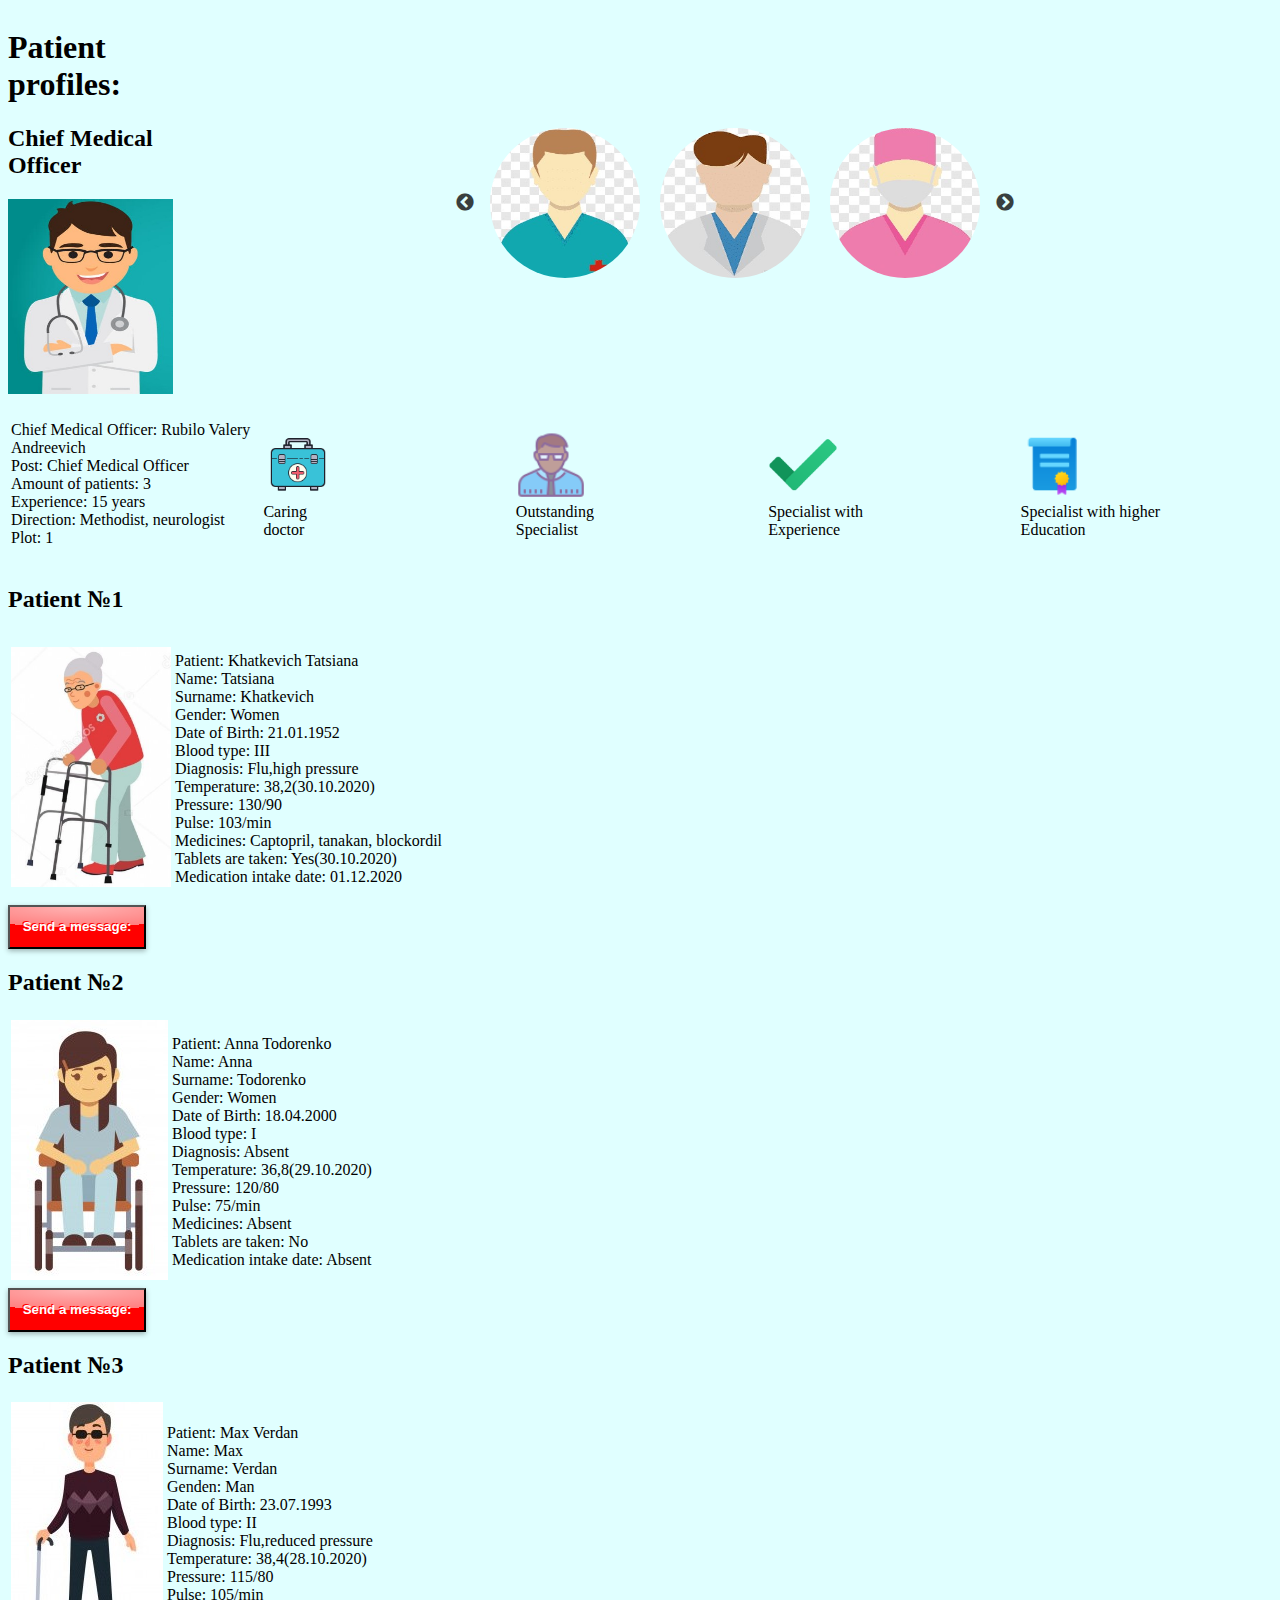
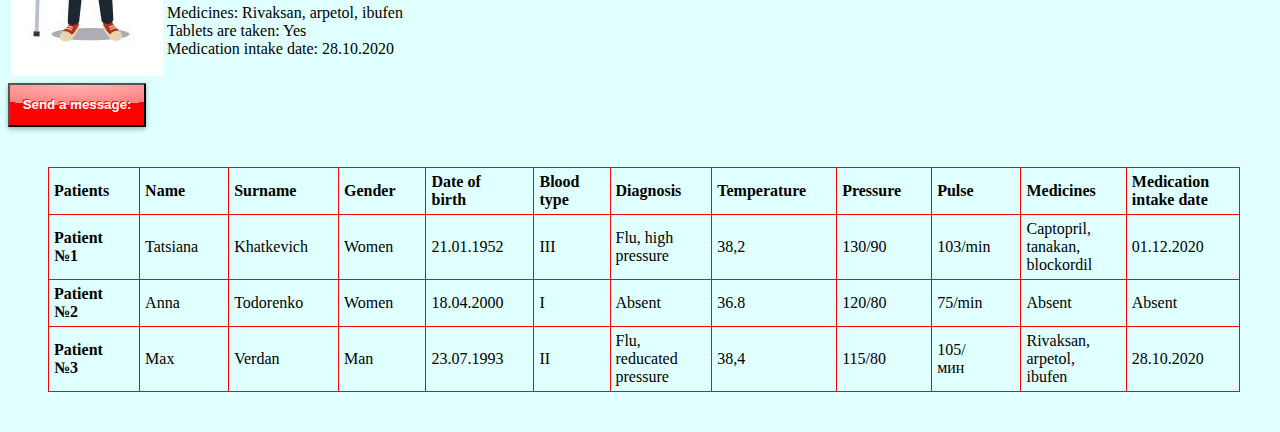
<file: cabinet.html>
<!DOCTYPE html>
<html>
<head>
<meta charset="UTF-8">
<!--<link rel="stylesheet" type="text/css" href="style-cabinet.css">-->
<link rel="shortcut icon" href="./images/LOGOTOIP.ico" type="image/x-icon">
<link rel="stylesheet" type="text/css" href="slick/slick.css">
<link rel="stylesheet" type="text/css" href="slick/slick-theme.css">
<link rel="stylesheet" type="text/css" href="style-cabinet.css">
</head>
<body>
  <style>
    .td{
  padding: 5px;
  padding-right: 30px;
  border: 1px solid red;
}
.tabl{
  border-collapse:collapse;
  margin: 40px;
}
  </style>
<div class="menu-vrachi">
  <div class="vrach-ava">
    <h1>Patient profiles:</h1>
    <h2>Chief Medical Officer</h2>
    <img src="./images/Врач.jpg" alt="Avatar" width="165px" height="195px">
  </div>
  <div class="list-vrachi">
    <div class="vrachi-slides">
      <div class="item"><a href="Doctor-1.html"><img src="images/Врачи грачи/Врач номер 1.jpg" style="border-radius: 50%" width="150" height="150"></a></div>
      <div class="item"><a href="Doctor-2.html"><img src="images/Врачи грачи/Врач номер 2.jpg" style="border-radius: 50%" width="150" height="150"></a></div>
      <div class="item"><a href="Doctor-3.html"><img src="images/Врачи грачи/Врач номер 3.jpg" style="border-radius: 50%" width="150" height="150"></a></div>
      <div class="item"><a href="Doctor-4.html"><img src="images/Врачи грачи/Врач номер 4.jpg" style="border-radius: 50%" width="150" height="150"></a></div>
      <div class="item"><a href="Doctor-5.html"><img src="images/Врачи грачи/Врач номер 5.jpg" style="border-radius: 50%" width="150" height="150"></a></div>
      <div class="item"><a href="Doctor-6.html"><img src="images/Врачи грачи/Врач номер 6.jpg" style="border-radius: 50%" width="150" height="150"></a></div>
    </div>
  </div>
</div>
<div class="container">
  <table>
    <td></td>
    <tr>
    <td colspan="1" align="left"><p>Chief Medical Officer: Rubilo Valery Andreevich</br>Post: Chief Medical Officer</br> Amount of patients: 3</br> Experience:  15 years</br> Direction:
    Methodist, neurologist</br> Plot: 1</p></td>
   <td width="20%"><img src="images/ikonki/Аптечка.png" alt="Avatar" width="70px" height="70px"></br>Caring</br>doctor</td>
   <td width="20%"><img src="images/ikonki/Директор.png" alt="Avatar" width="70px" height="70px"></br>Outstanding</br>Specialist</td>
   <td width="20%"><img src="images/ikonki/Галочка.png" alt="Avatar" width="70px" height="70px"></br>Specialist with</br>Experience</td>
   <td width="20%"><img src="images/ikonki/Диплом.png" alt="Avatar" width="70px" height="70px"></br>Specialist with higher</br>Education</td>
   </table>
  <h2>Patient №1</h2>
  <table>
    <td width="20%"><img src="./images/Больные человечки/Бабушка со стулом.jpg" height="240" width="160"></td>
    <td width="80%"><p>Patient: Khatkevich Tatsiana </br> Name: Tatsiana</br>Surname: Khatkevich</br>Gender: Women</br>Date of Birth: 21.01.1952</br>Blood type: III</br>Diagnosis: Flu,high pressure<br> Temperature: 38,2(30.10.2020)</br>Pressure: 130/90<br>Pulse: 103/min<br>Medicines: Captopril, tanakan, blockordil <br>Tablets are taken: Yes(30.10.2020)<br>Medication intake date: 01.12.2020</p></td>
  </table>
 
  <button class="button-call">Send a message:</button>


 <h2>Patient №2 </h2>
 <div class="container">
   <table>
     <td width="20%"><img src="./images/Больные человечки/Япон. деовчка в инвалидном кресле.jpg" alt="Avatar" style="width:100%"></td>
     <td width="80%"><p>Patient: Anna Todorenko </br>Name: Anna</br>Surname: Todorenko</br>Gender: Women</br>Date of Birth: 18.04.2000</br>Blood type: I</br>Diagnosis: Absent<br> Temperature: 36,8(29.10.2020)</br>Pressure: 120/80<br>Pulse: 75/min<br>Medicines: Absent<br>Tablets are taken: No<br>Medication intake date: Absent</p></td>
   </table>
   <button class="button-call">Send a message:</button>

   <h2>Patient №3</h2>
   <div class="container">
     <table>
      <td width="20%"><img src="./images/Больные человечки/Слепой мужчина в свитере.jpg" alt="Avatar" style="width:100%"></td>
      <td width="80%"><p>Patient: Max Verdan </br> Name: Max</br>Surname: Verdan</br>Genden: Man</br>Date of Birth: 23.07.1993</br>Blood type: II</br>Diagnosis: Flu,reduced pressure<br> Temperature: 38,4(28.10.2020)</br>Pressure: 115/80<br>Pulse: 105/min<br>Medicines: Rivaksan, arpetol, ibufen<br>Tablets are taken: Yes<br>Medication intake date: 28.10.2020</p></td>
   </table>
   <button class="button-call">Send a message:</button>
   <table class="tabl">
    <tr>
      <td class="td"><b>Patients</b></td>
      <td class="td"><b>Name</b></td>
      <td class="td"><b>Surname</b></td>
      <td class="td"><b>Gender</b></td>
      <td class="td"><b>Date of birth</b></td>
      <td class="td"><b>Blood type</b></td>
      <td class="td"><b>Diagnosis</b></td>
      <td class="td"><b>Temperature</b></td>
      <td class="td"><b>Pressure</b></td>
      <td class="td"><b>Pulse</b></td>
      <td class="td"><b>Medicines</b></td>
      <td class="td"><b>Medication intake date</b></td>
      </tr>
      <tr>
        <td class="td"><b>Patient №1</b></td>
        <td class="td">Tatsiana</td>
        <td class="td">Khatkevich </td>
        <td class="td">Women</td>
        <td class="td">21.01.1952</td>
        <td class="td">III</td>
        <td class="td">Flu, high pressure</td>
        <td class="td">38,2</td>
        <td class="td">130/90</td>
        <td class="td">103/min</td>
        <td class="td">Captopril, tanakan, blockordil</td>
        <td class="td">01.12.2020</td>
  </tr>
  <tr>
    <td class="td"><b>Patient №2</b></td>
    <td class="td">Anna</td>
    <td class="td">Todorenko</td>
    <td class="td">Women</td>
    <td class="td">18.04.2000</td>
    <td class="td">I</td>
    <td class="td">Absent</td>
    <td class="td">36.8</td>
    <td class="td">120/80</td>
    <td class="td">75/min</td>
    <td class="td">Absent</td>
    <td class="td">Absent</td>
  </tr>
  <tr>
    <td class="td"><b>Patient №3</b></td>
    <td class="td">Max</td>  
    <td class="td">Verdan</td> 
    <td class="td">Man</td>
    <td class="td">23.07.1993</td>
    <td class="td">II</td>
    <td class="td">Flu, reducated pressure</td>
    <td class="td">38,4</td>
    <td class="td">115/80</td>
    <td class="td">105/мин</td>
    <td class="td">Rivaksan, arpetol, ibufen</td>
    <td class="td">28.10.2020</td>
  </tr>
  </table>
   <script type="text/javascript" src="jquery-1.11.0.min.js"></script>
<script type="text/javascript" src="jquery-migrate-1.2.1.min.js"></script>
<script type="text/javascript" src="slick/slick.min.js"></script>
<script type="text/javascript">
  $('.vrachi-slides').slick({
  slidesToShow: 3,
  slidesToScroll: 1,
  autoplay: false,
  arrows: true,
  });
</script>
</body>
</html>
</file>
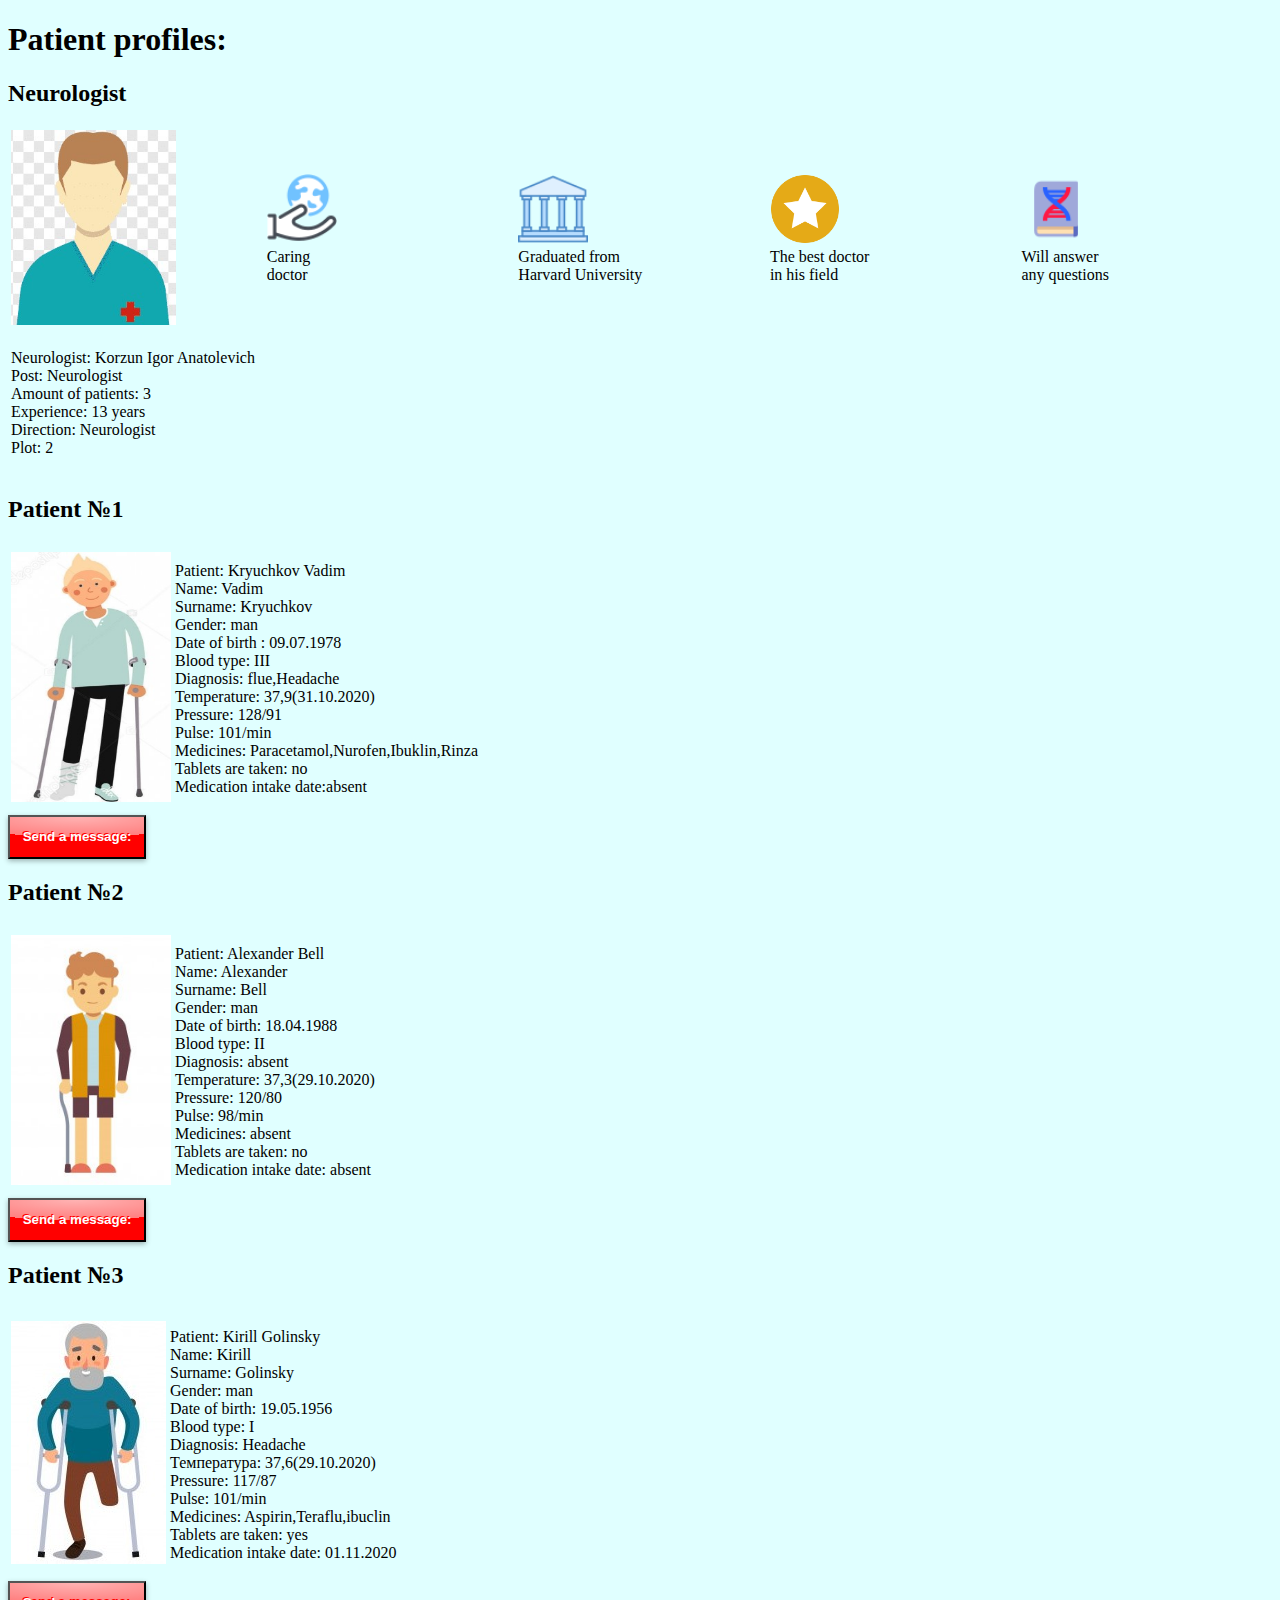
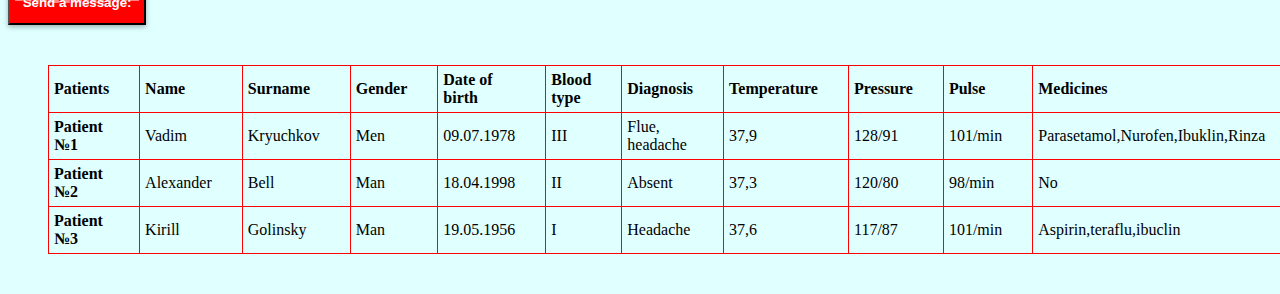
<file: Doctor-1.html>
<!DOCTYPE html>
<html>
<head>
<meta name="viewport" content="width=device-width, initial-scale=1">
<link rel="shortcut icon" href="./images/LOGOTOIP.ico" type="image/x-icon">

</head>
<body>
<style>
  body { 
    background-color:#E0FFFF;
  }
.button-call{
  max-height: 80px;
    max-width: auto;
      left: 5%;
      top: 5%;
  color: white;
  font-weight: bold;
  text-shadow: -1px -1px #FF0000;
  padding: 1%;
  outline: none;
  background-color: #FF0000;
  background-image: linear-gradient(45deg, rgba(255,255,255,.0) 30%, rgba(255,255,255,.8), rgba(255,255,255,.0) 70%), radial-gradient(190% 100% at 50% 0%, rgba(255,255,255,.7) 0%, rgba(255,255,255,.5) 50%, rgba(0,0,0,0) 50%);
  background-repeat: no-repeat;
  background-size: 200% 100%, auto;
  background-position: 200% 0, 0 0;
  box-shadow: rgba(0,0,0,.3) 0 2px 5px;
  display: table-cell;
  vertical-align: middle;
} 
.button1-call:active {
  top: 1px;
  box-shadow: none;
}
.button-call:hover {
  transition: .5s linear;
  background-position: -200% 0, 0 0;
}
.td{
  padding: 5px;
  padding-right: 30px;
  border: 1px solid red;
}
.tabl{
  border-collapse:collapse;
  margin:40px;
}
</style>

<h1>Patient profiles:</h1>
<h2>Neurologist</h2>
<div class="container">
  <table>
    <td width="20%"><img src="./images/Врачи грачи/Врач номер 1.jpg" alt="Avatar" width="165px" height="195px"><td>
   <td width="20%"><img src="images/ikonki/Забота.png" alt="Avatar" width="70px" height="70px"></br>Caring</br>doctor</td>
   <td width="20%"><img src="images/ikonki/Университет.png" alt="Avatar" width="70px" height="70px"></br>Graduated from</br>Harvard University</td>
   <td width="20%"><img src="images/ikonki/Звезда.png" alt="Avatar" width="70px" height="70px"></br>The best doctor</br>in his field</td>
   <td width="20%"><img src="images/ikonki/Книга по биологии.png" alt="Avatar" width="70px" height="70px"></br>Will answer</br>any questions</td>
   <tr><td colspan="1" align="left"><p>Neurologist: Korzun Igor Anatolevich</br>Post: Neurologist</br> Amount of patients: 3</br> Experience: 13 years</br> Direction: Neurologist
   </br> Plot: 2</p>
   <td colspan="4"></td></tr>
   </table>
  <h2>Patient №1</h2>
  <table>
    <td width="20%"><img src="./images/Больные человечки/Парень на костылях.jpg" alt="Avatar" height="250" width="160"></td>
    <td width="80%"><p>Patient: Kryuchkov Vadim </br> Name: Vadim </br>Surname: Kryuchkov</br>Gender: man</br>Date of birth : 09.07.1978</br>Blood type: III</br>Diagnosis: flue,Headache<br> Temperature: 37,9(31.10.2020)</br>Pressure: 128/91<br>Pulse: 101/min<br>Medicines: Paracetamol,Nurofen,Ibuklin,Rinza<br>Tablets are taken: no<br>Medication intake date:absent</p></td>
  </table>
 
  <button class="button-call">Send a message:</button>


 <h2>Patient №2 </h2>
 <div class="container">
   <table>
     <td width="20%"><img src="./images/Больные человечки/Япон.мальчик с тростью.jpg" alt="Avatar" height="250" width="160"></td>
     <td width="80%"><p>Patient: Alexander Bell </br> Name: Alexander</br>Surname: Bell</br>Gender: man</br>Date of birth: 18.04.1988</br>Blood type: II</br>Diagnosis: absent<br> Temperature: 37,3(29.10.2020)</br>Pressure: 120/80<br>Pulse: 98/min<br>Medicines: absent<br>Tablets are taken: no<br>Medication intake date: absent</p></td>
   </table>
   <button class="button-call">Send a message:</button>

   <h2>Patient №3</h2>
   <div class="container">
     <table>
      <td width="20%"><img src="./images/Больные человечки/Дедушка на костылях.jpg" alt="Avatar" style="width:100%"></td>
      <td width="80%"><p>Patient: Kirill Golinsky </br> Name: Kirill </br>Surname: Golinsky</br>Gender: man</br>Date of birth: 19.05.1956</br>Blood type: I</br>Diagnosis: Headache<br> Температура: 37,6(29.10.2020)</br>Pressure: 117/87<br>Pulse: 101/min<br>Medicines: Aspirin,Teraflu,ibuclin<br>Tablets are taken: yes<br>Medication intake date: 01.11.2020</p></td>
   </table>
   <button class="button-call">Send a message:</button>
   <table class="tabl">
    <tr>
      <td class="td"><b>Patients</b></td>
      <td class="td"><b>Name</b></td>
      <td class="td"><b>Surname</b></td>
      <td class="td"><b>Gender</b></td>
      <td class="td"><b>Date of birth</b></td>
      <td class="td"><b>Blood type</b></td>
      <td class="td"><b>Diagnosis</b></td>
      <td class="td"><b>Temperature</b></td>
      <td class="td"><b>Pressure</b></td>
      <td class="td"><b>Pulse</b></td>
      <td class="td"><b>Medicines</b></td>
      <td class="td"><b>Medication intake date</b></td>
      </tr>
      <tr>
        <td class="td"><b>Patient №1</b></td>
        <td class="td">Vadim</td>
        <td class="td">Kryuchkov</td>
        <td class="td">Men</td>
        <td class="td">09.07.1978</td>
        <td class="td">III</td>
        <td class="td">Flue, headache</td>
        <td class="td">37,9</td>
        <td class="td">128/91</td>
        <td class="td">101/min</td>
        <td class="td">Parasetamol,Nurofen,Ibuklin,Rinza</td>
        <td class="td">Absent</td>
  </tr>
  <tr>
    <td class="td"><b>Patient №2</b></td>
    <td class="td">Alexander</td>
    <td class="td">Bell</td>
    <td class="td">Man</td>
    <td class="td">18.04.1998</td>
    <td class="td">II</td>
    <td class="td">Absent</td>
    <td class="td">37,3</td>
    <td class="td">120/80</td>
    <td class="td">98/min</td>
    <td class="td">No</td>
    <td class="td">Absent</td>
  </tr>
  <tr>
    <td class="td"><b>Patient №3</b></td>
    <td class="td">Kirill</td>  
    <td class="td">Golinsky</td> 
    <td class="td">Man</td>
    <td class="td">19.05.1956</td>
    <td class="td">I</td>
    <td class="td">Headache</td>
    <td class="td">37,6</td>
    <td class="td">117/87</td>
    <td class="td">101/min</td>
    <td class="td">Aspirin,teraflu,ibuclin</td>
    <td class="td">01.11.2020</td>
  </tr>
  </table>
</body>
</html>
</file>
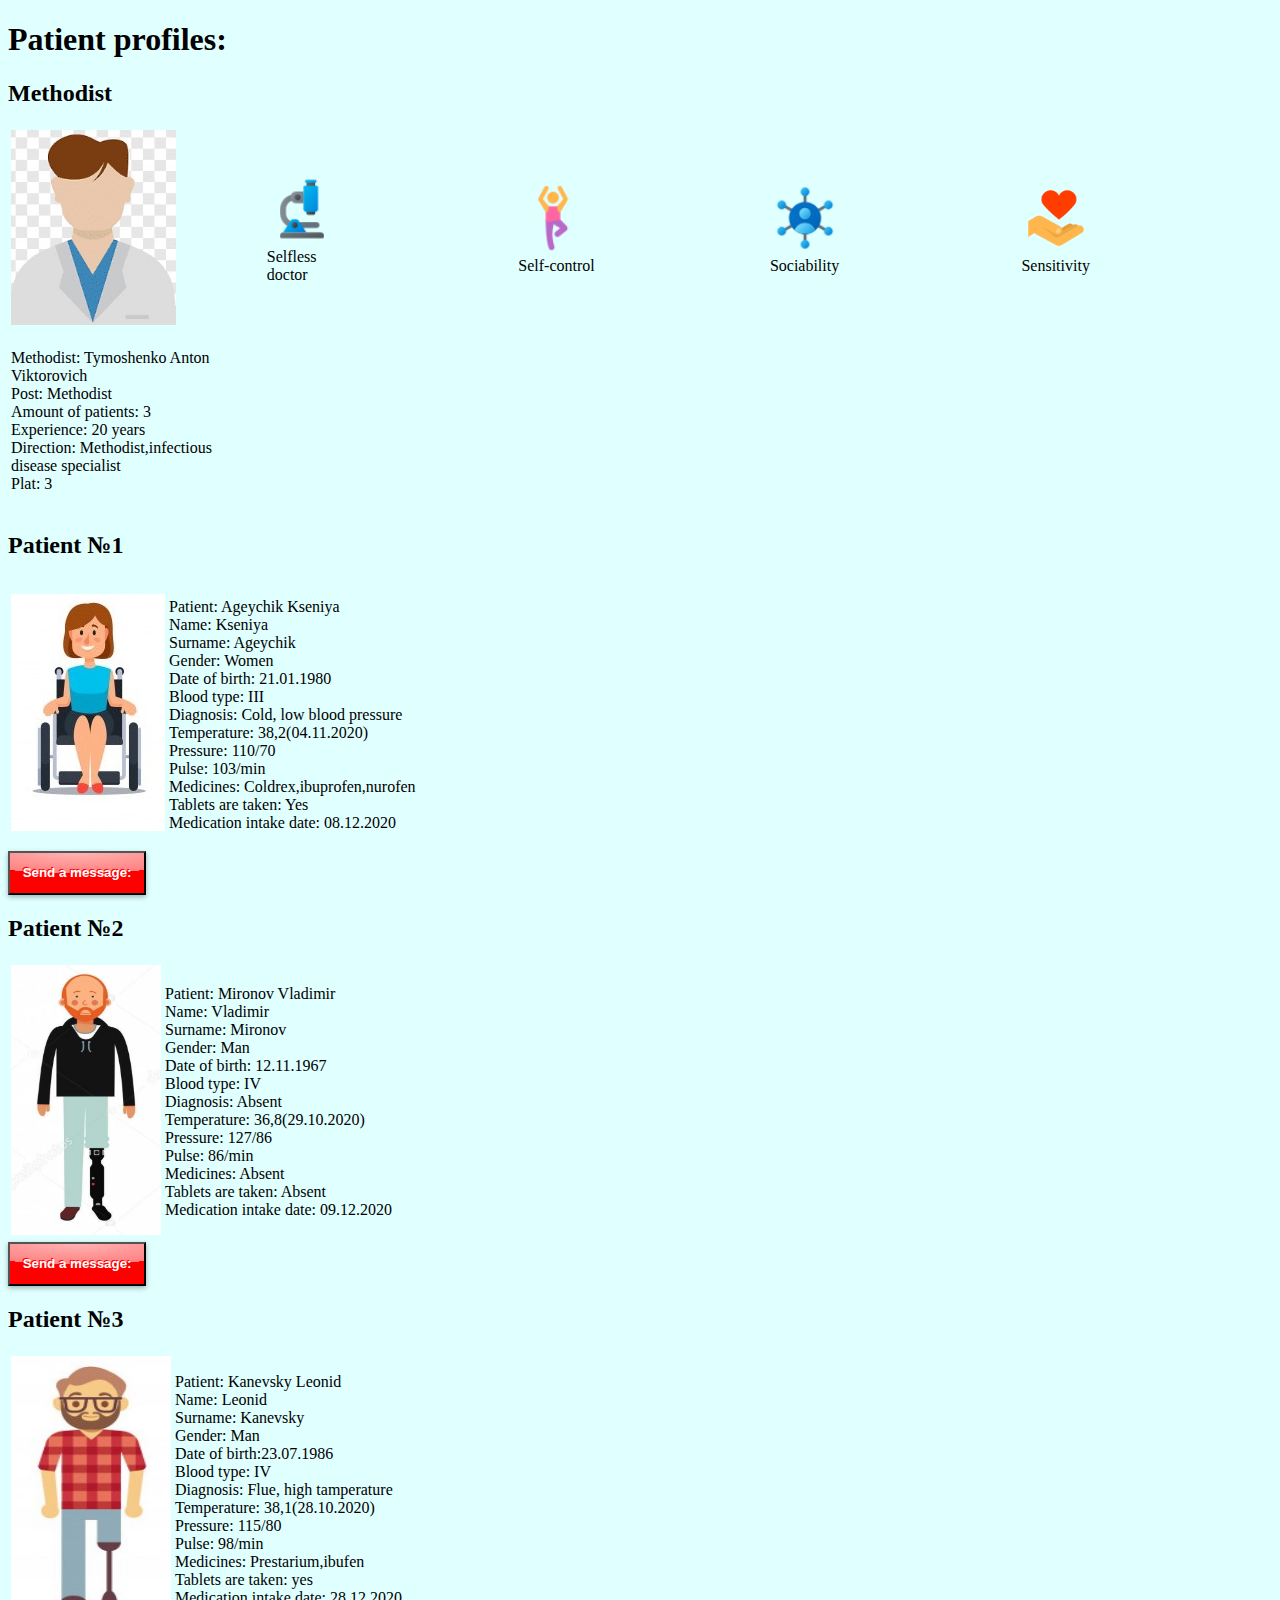
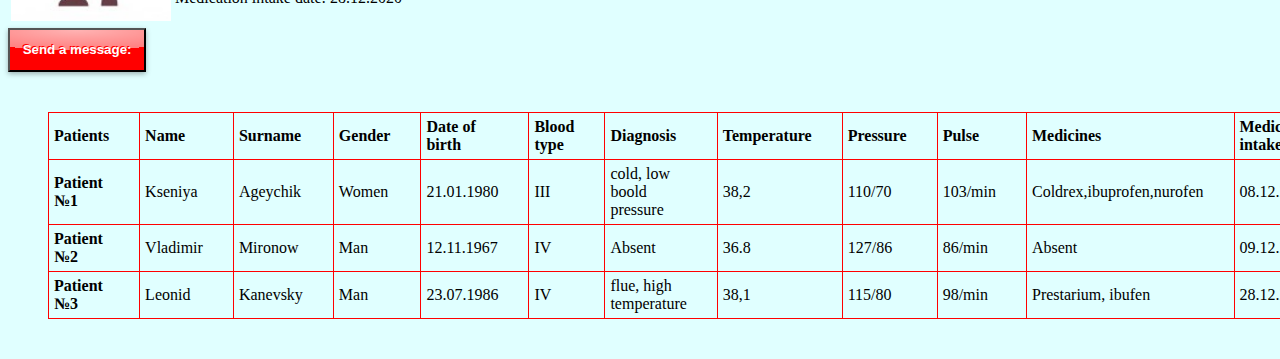
<file: Doctor-2.html>
<!DOCTYPE html>
<html>
<head>
<meta name="viewport" content="width=device-width, initial-scale=1">
<link rel="shortcut icon" href="./images/LOGOTOIP.ico" type="image/x-icon">

</head>
<body>
<style>
  body { background-color:#E0FFFF}
.button-call{
  max-height: 80px;
    max-width: auto;
      left: 5%;
      top: 5%;
  color: white;
  font-weight: bold;
  text-shadow: -1px -1px #FF0000;
  padding: 1%;
  outline: none;
  background-color: #FF0000;
  background-image: linear-gradient(45deg, rgba(255,255,255,.0) 30%, rgba(255,255,255,.8), rgba(255,255,255,.0) 70%), radial-gradient(190% 100% at 50% 0%, rgba(255,255,255,.7) 0%, rgba(255,255,255,.5) 50%, rgba(0,0,0,0) 50%);
  background-repeat: no-repeat;
  background-size: 200% 100%, auto;
  background-position: 200% 0, 0 0;
  box-shadow: rgba(0,0,0,.3) 0 2px 5px;
  display: table-cell;
  vertical-align: middle;
} 
.button1-call:active {
  top: 1px;
  box-shadow: none;
}
.button-call:hover {
  transition: .5s linear;
  background-position: -200% 0, 0 0;
}
.td{
  padding: 5px;
  padding-right: 30px;
  border: 1px solid red;
}
.tabl{
  border-collapse:collapse;
  margin: 40px;
}
</style>

<h1>Patient profiles:</h1>
<h2>Methodist</h2>
<div class="container">
  <table>
    <td width="20%"><img src="./images/Врачи грачи/Врач номер 2.jpg" alt="Avatar" width="165px" height="195px"><td>
   <td width="20%"><img src="images/ikonki/Микроскоп.png" alt="Avatar" width="70px" height="70px"></br>Selfless</br>doctor</td>
   <td width="20%"><img src="images/ikonki/Спокойствие.png" alt="Avatar" width="70px" height="70px"></br>Self-control</br></td>
   <td width="20%"><img src="images/ikonki/Понимание.png" alt="Avatar" width="70px" height="70px"></br>Sociability</br></td>
   <td width="20%"><img src="images/ikonki/Сердце с рукой.png" alt="Avatar" width="70px" height="70px"></br>Sensitivity</br></td>
   <tr><td colspan="1" align="left"><p>Methodist: Tymoshenko Anton Viktorovich</br>Post: Methodist</br> Amount of patients: 3</br> Experience: 20 years
  </br> Direction: Methodist,infectious disease specialist
   </br> Plat: 3</p>
   <td colspan="4"></td></tr>
   </table>
  <h2>Patient №1</h2>
  <table>
    <td width="20%"><img src="./images/Больные человечки/Девочка на инвалидном кресле.jpg" alt="Avatar" style="width:100%"></td>
    <td width="80%"><p>Patient: Ageychik Kseniya </br> Name: Kseniya</br>Surname: Ageychik</br>Gender: Women</br>Date of birth: 21.01.1980</br>Blood type: III</br>Diagnosis: Cold, low blood pressure<br> Temperature: 38,2(04.11.2020)</br>Pressure: 110/70<br>Pulse: 103/min<br>Medicines: Coldrex,ibuprofen,nurofen<br>Tablets are taken: Yes<br>Medication intake date: 08.12.2020</p></td>
  </table>
 
  <button class="button-call">Send a message:</button>


 <h2>Patient №2 </h2>
 <div class="container">
   <table>
     <td width="20%"><img src="./images/Больные человечки/Мужчина с протезом ноги.jpg" alt="Avatar" height="270" width="150"></td>
     <td width="80%"><p>Patient: Mironov Vladimir </br> Name: Vladimir</br>Surname: Mironov</br>Gender: Man</br>Date of birth: 12.11.1967</br>Blood type: IV</br>Diagnosis: Absent<br> Temperature: 36,8(29.10.2020)</br>Pressure: 127/86<br>Pulse: 86/min<br>Medicines: Absent<br>Tablets are taken: Absent<br>Medication intake date: 09.12.2020</p></td>
   </table>
   <button class="button-call">Send a message:</button>

   <h2>Patient №3</h2>
   <div class="container">
     <table>
      <td width="20%"><img src="./images/Больные человечки/Япон.мужчина в очках с протезом.jpg" alt="Avatar" height="265" width="160"></td>
      <td width="80%"><p>Patient: Kanevsky Leonid </br> Name: Leonid</br>Surname: Kanevsky</br>Gender: Man</br>Date of birth:23.07.1986</br>Blood type: IV</br>Diagnosis: Flue, high tamperature<br> Temperature: 38,1(28.10.2020)</br>Pressure: 115/80<br>Pulse: 98/min<br>Medicines: Prestarium,ibufen<br>Tablets are taken: yes<br>Medication intake date: 28.12.2020</p></td>
   </table>
   <button class="button-call">Send a message:</button>
   <table class="tabl">
    <tr>
      <td class="td"><b>Patients</b></td>
      <td class="td"><b>Name</b></td>
      <td class="td"><b>Surname</b></td>
      <td class="td"><b>Gender</b></td>
      <td class="td"><b>Date of birth</b></td>
      <td class="td"><b>Blood type</b></td>
      <td class="td"><b>Diagnosis</b></td>
      <td class="td"><b>Temperature</b></td>
      <td class="td"><b>Pressure</b></td>
      <td class="td"><b>Pulse</b></td>
      <td class="td"><b>Medicines</b></td>
      <td class="td"><b>Medication intake date</b></td>
      </tr>
      <tr>
        <td class="td"><b>Patient №1</b></td>
        <td class="td">Kseniya</td>
        <td class="td">Ageychik</td>
        <td class="td">Women</td>
        <td class="td">21.01.1980</td>
        <td class="td">III</td>
        <td class="td">cold, low boold pressure</td>
        <td class="td">38,2</td>
        <td class="td">110/70</td>
        <td class="td">103/min</td>
        <td class="td">Coldrex,ibuprofen,nurofen</td>
        <td class="td">08.12.2020</td>
  </tr>
  <tr>
    <td class="td"><b>Patient №2</b></td>
    <td class="td">Vladimir</td>
    <td class="td">Mironow</td>
    <td class="td">Man</td>
    <td class="td">12.11.1967</td>
    <td class="td">IV</td>
    <td class="td">Absent</td>
    <td class="td">36.8</td>
    <td class="td">127/86</td>
    <td class="td">86/min</td>
    <td class="td">Absent</td>
    <td class="td">09.12.2020</td>
  </tr>
  <tr>
    <td class="td"><b>Patient №3</b></td>
    <td class="td">Leonid</td>  
    <td class="td">Kanevsky</td> 
    <td class="td">Man</td>
    <td class="td">23.07.1986</td>
    <td class="td">IV</td>
    <td class="td">flue, high temperature</td>
    <td class="td">38,1</td>
    <td class="td">115/80</td>
    <td class="td">98/min</td>
    <td class="td">Prestarium, ibufen</td>
    <td class="td">28.12.2020</td>
  </tr>
  </table>
</body>
</html>
</file>
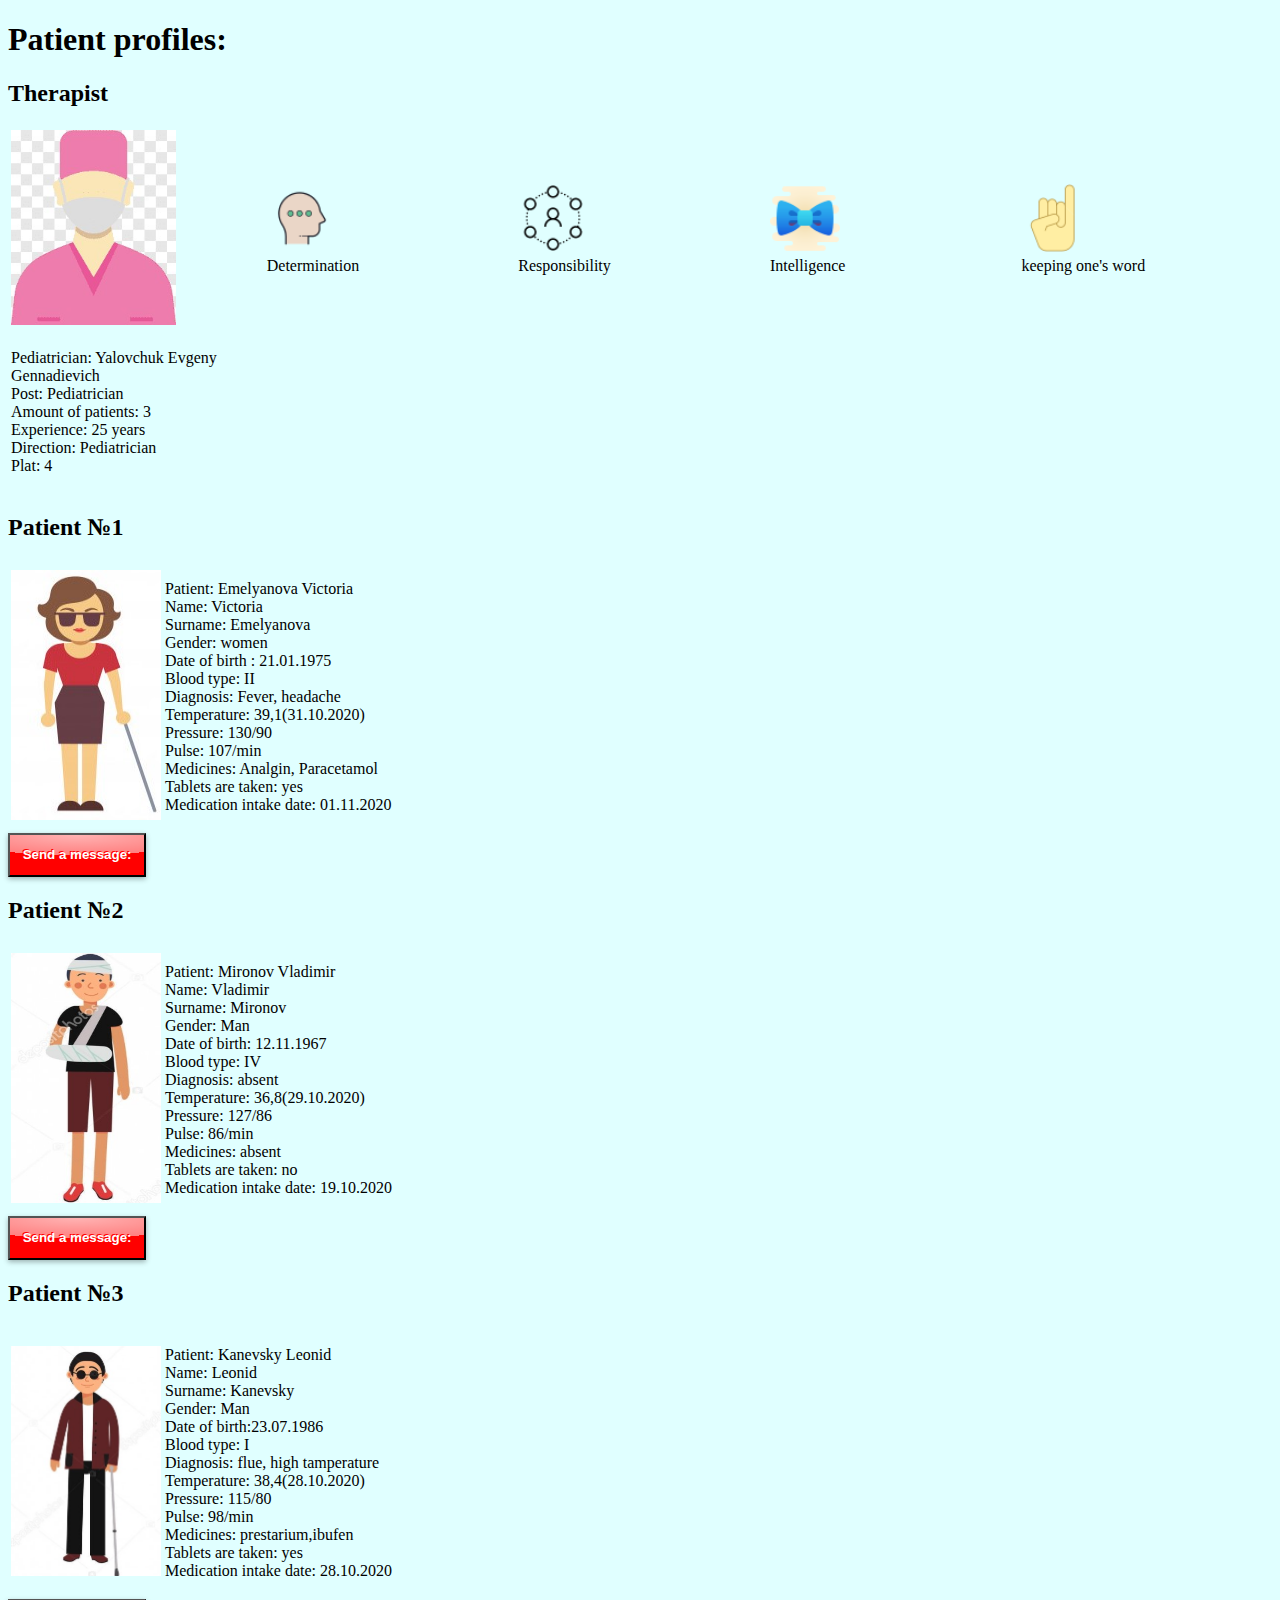
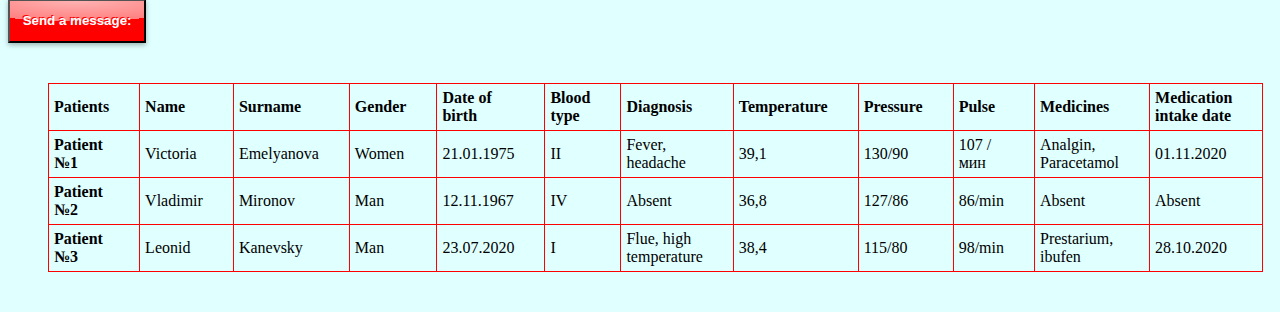
<file: Doctor-3.html>
<!DOCTYPE html>
<html>
<head>
<meta name="viewport" content="width=device-width, initial-scale=1">
<link rel="shortcut icon" href="./images/LOGOTOIP.ico" type="image/x-icon">

</head>
<body>
<style>
  body { background-color:#E0FFFF}
.button-call{
  max-height: 80px;
    max-width: auto;
      left: 5%;
      top: 5%;
  color: white;
  font-weight: bold;
  text-shadow: -1px -1px #FF0000;
  padding: 1%;
  outline: none;
  background-color: #FF0000;
  background-image: linear-gradient(45deg, rgba(255,255,255,.0) 30%, rgba(255,255,255,.8), rgba(255,255,255,.0) 70%), radial-gradient(190% 100% at 50% 0%, rgba(255,255,255,.7) 0%, rgba(255,255,255,.5) 50%, rgba(0,0,0,0) 50%);
  background-repeat: no-repeat;
  background-size: 200% 100%, auto;
  background-position: 200% 0, 0 0;
  box-shadow: rgba(0,0,0,.3) 0 2px 5px;
  display: table-cell;
  vertical-align: middle;
} 
.button1-call:active {
  top: 1px;
  box-shadow: none;
}
.button-call:hover {
  transition: .5s linear;
  background-position: -200% 0, 0 0;
}
.td{
  padding: 5px;
  padding-right: 30px;
  border: 1px solid red;
}
.tabl{
  border-collapse:collapse;
  margin: 40px;
}
</style>

<h1>Patient profiles:</h1>
<h2>Therapist</h2>
<div class="container">
  <table>
    <td width="20%"><img src="./images/Врачи грачи/Врач номер 3.jpg" alt="Avatar" width="165px" height="195px"><td>
   <td width="20%"><img src="images/ikonki/Решительность.png" alt="Avatar" width="70px" height="70px"></br>Determination</br></td>
   <td width="20%"><img src="images/ikonki/Ответственность.png" alt="Avatar" width="70px" height="70px"></br>Responsibility</br></td>
   <td width="20%"><img src="images/ikonki/Бабочка.png" alt="Avatar" width="70px" height="70px"></br>Intelligence</br></td>
   <td width="20%"><img src="images/ikonki/Обещание.png" alt="Avatar" width="70px" height="70px"></br>keeping one's word</br></td>
   <tr><td colspan="1" align="left"><p>Pediatrician: Yalovchuk Evgeny Gennadievich</br>Post: Pediatrician</br> Amount of patients: 3</br> Experience: 25 years</br> Direction: Pediatrician
   </br> Plat: 4</p>
   <td colspan="4"></td></tr>
   </table>
  <h2>Patient №1</h2>
  <table>
    <td width="20%"><img src="./images/Больные человечки/Япон. слепая женщина.jpg" alt="Avatar" height="250" width="150"></td>
    <td width="80%"><p>Patient: Emelyanova Victoria </br> Name: Victoria</br>Surname: Emelyanova</br>Gender: women</br>Date of birth : 21.01.1975</br>Blood type: II</br>Diagnosis: Fever, headache<br> Temperature: 39,1(31.10.2020)</br>Pressure: 130/90<br>Pulse: 107/min<br>Medicines: Analgin, Paracetamol<br>Tablets are taken: yes<br>Medication intake date: 01.11.2020</p></td>
  </table>
 
  <button class="button-call">Send a message:</button>


 <h2>Patient №2 </h2>
 <div class="container">
   <table>
     <td width="20%"><img src="./images/Больные человечки/Парень с перевязонной рукой или головой.jpg" alt="Avatar" height="250" width="150"></td>
     <td width="80%"><p>Patient: Mironov Vladimir </br> Name: Vladimir</br>Surname: Mironov</br>Gender: Man</br>Date of birth: 12.11.1967</br>Blood type: IV</br>Diagnosis: absent<br> Temperature: 36,8(29.10.2020)</br>Pressure: 127/86<br>Pulse: 86/min<br>Medicines: absent<br>Tablets are taken: no<br>Medication intake date: 19.10.2020</p></td>
   </table>
   <button class="button-call">Send a message:</button>

   <h2>Patient №3</h2>
   <div class="container">
     <table>
      <td width="20%"><img src="./images/Больные человечки/Слепой мужчина.jpg" alt="Avatar" height="230" width="150"></td>
      <td width="80%"><p>Patient: Kanevsky Leonid </br> Name: Leonid</br>Surname: Kanevsky</br>Gender: Man</br>Date of birth:23.07.1986</br>Blood type: I</br>Diagnosis: flue, high tamperature<br> Temperature: 38,4(28.10.2020)</br>Pressure: 115/80<br>Pulse: 98/min<br>Medicines: prestarium,ibufen<br>Tablets are taken: yes<br>Medication intake date: 28.10.2020</p></td>
   </table>
   <button class="button-call">Send a message:</button>
   <table class="tabl">
    <tr>
      <td class="td"><b>Patients</b></td>
      <td class="td"><b>Name</b></td>
      <td class="td"><b>Surname</b></td>
      <td class="td"><b>Gender</b></td>
      <td class="td"><b>Date of birth</b></td>
      <td class="td"><b>Blood type</b></td>
      <td class="td"><b>Diagnosis</b></td>
      <td class="td"><b>Temperature</b></td>
      <td class="td"><b>Pressure</b></td>
      <td class="td"><b>Pulse</b></td>
      <td class="td"><b>Medicines</b></td>
      <td class="td"><b>Medication intake date</b></td>
      </tr>
      <tr>
        <td class="td"><b>Patient №1</b></td>
        <td class="td">Victoria</td>
        <td class="td">Emelyanova</td>
        <td class="td">Women</td>
        <td class="td">21.01.1975</td>
        <td class="td">II</td>
        <td class="td">Fever, headache</td>
        <td class="td">39,1</td>
        <td class="td">130/90</td>
        <td class="td">107 / мин</td>
        <td class="td">Analgin, Paracetamol</td>
        <td class="td">01.11.2020</td>
  </tr>
  <tr>
    <td class="td"><b>Patient №2</b></td>
    <td class="td">Vladimir</td>
    <td class="td">Mironov</td>
    <td class="td">Man</td>
    <td class="td">12.11.1967</td>
    <td class="td">IV</td>
    <td class="td">Absent</td>
    <td class="td">36,8</td>
    <td class="td">127/86</td>
    <td class="td">86/min</td>
    <td class="td">Absent</td>
    <td class="td">Absent</td>
  </tr>
  <tr>
    <td class="td"><b>Patient №3</b></td>
    <td class="td">Leonid </td>  
    <td class="td">Kanevsky</td> 
    <td class="td">Man</td>
    <td class="td">23.07.2020</td>
    <td class="td">I</td>
    <td class="td">Flue, high temperature</td>
    <td class="td">38,4</td>
    <td class="td">115/80</td>
    <td class="td">98/min</td>
    <td class="td">Prestarium, ibufen</td>
    <td class="td">28.10.2020</td>
  </tr>
  </table>
</body>
</html>
</file>
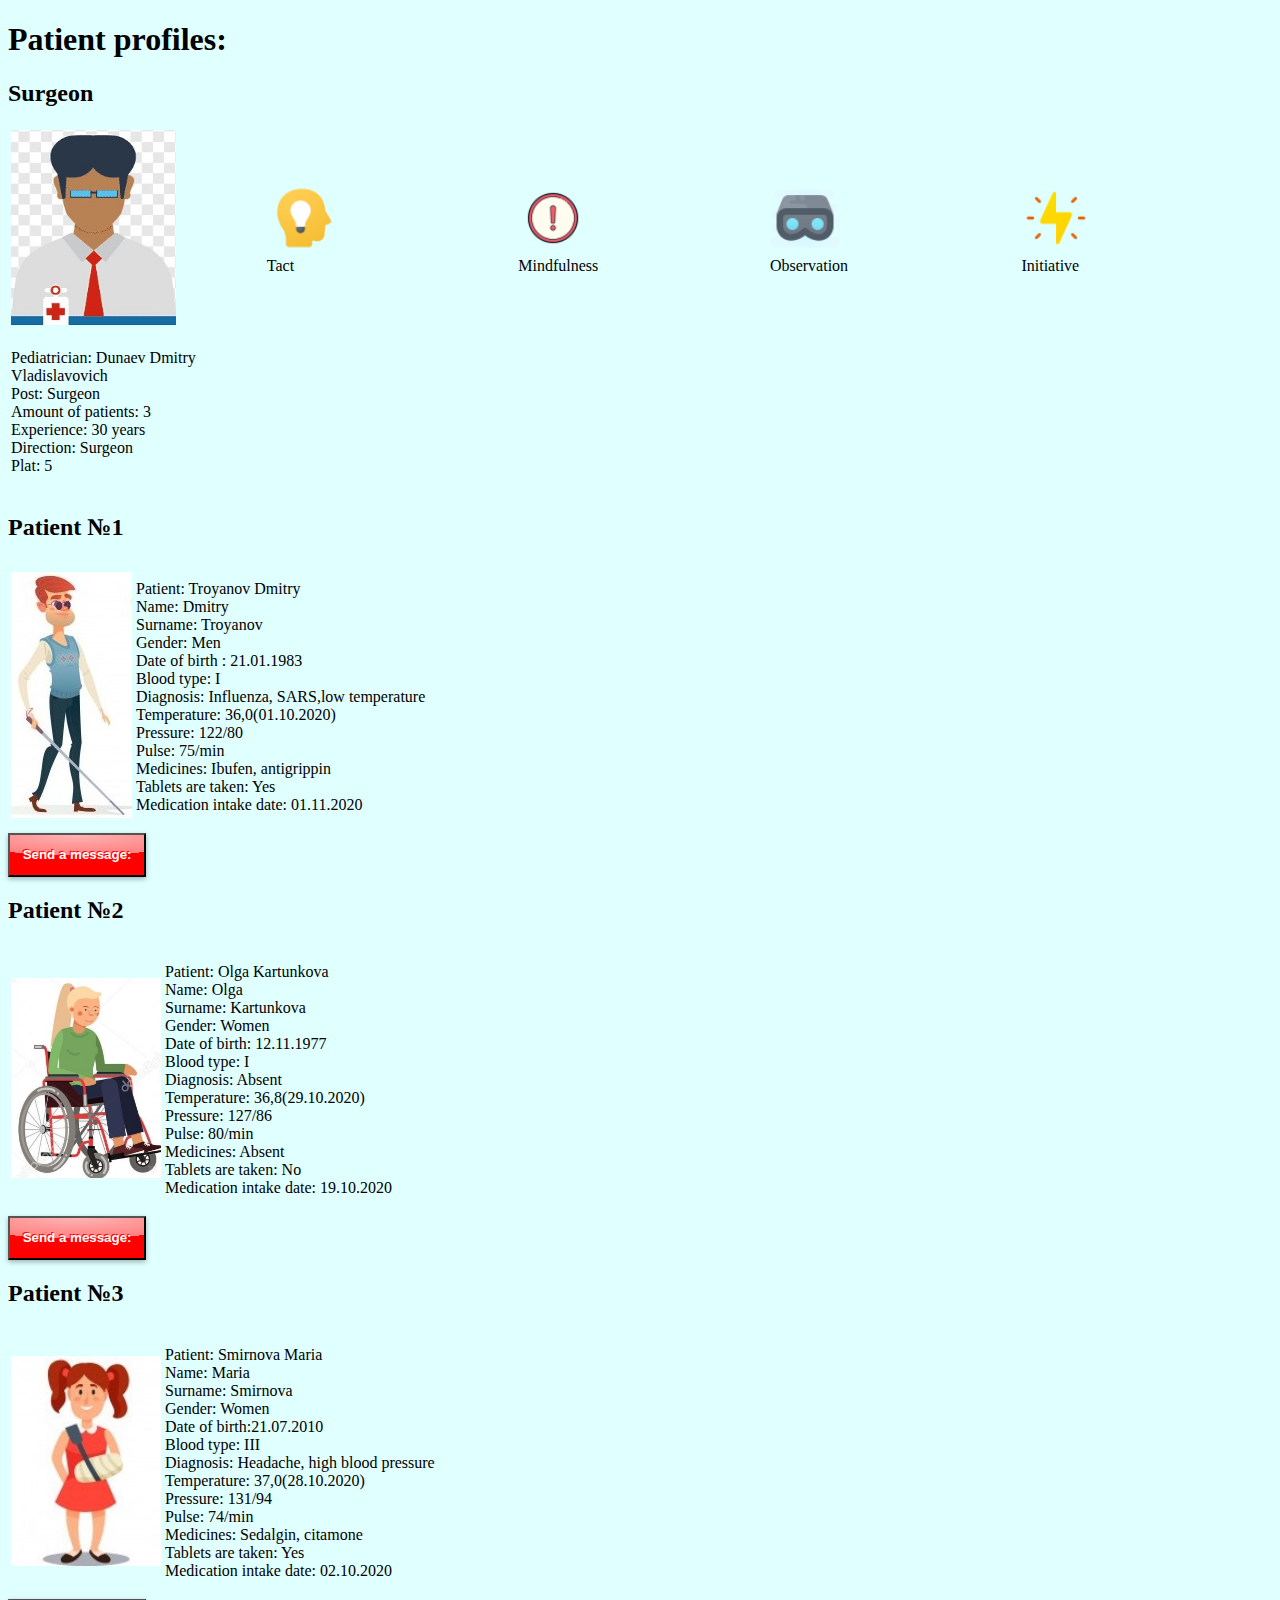
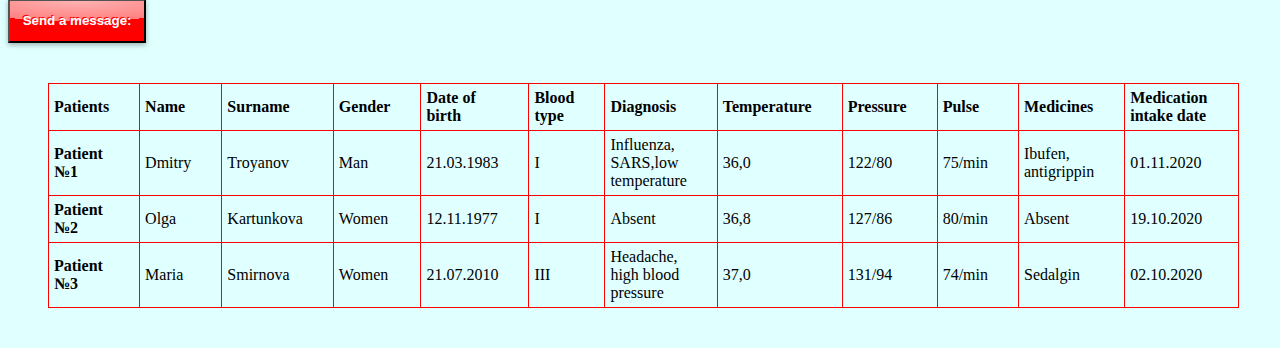
<file: Doctor-4.html>
<!DOCTYPE html>
<html>
<head>
<meta name="viewport" content="width=device-width, initial-scale=1">
<link rel="shortcut icon" href="./images/LOGOTOIP.ico" type="image/x-icon">

</head>
<body>
<style>
  body { background-color:#E0FFFF}
.button-call{
  max-height: 80px;
    max-width: auto;
      left: 5%;
      top: 5%;
  color: white;
  font-weight: bold;
  text-shadow: -1px -1px #FF0000;
  padding: 1%;
  outline: none;
  background-color: #FF0000;
  background-image: linear-gradient(45deg, rgba(255,255,255,.0) 30%, rgba(255,255,255,.8), rgba(255,255,255,.0) 70%), radial-gradient(190% 100% at 50% 0%, rgba(255,255,255,.7) 0%, rgba(255,255,255,.5) 50%, rgba(0,0,0,0) 50%);
  background-repeat: no-repeat;
  background-size: 200% 100%, auto;
  background-position: 200% 0, 0 0;
  box-shadow: rgba(0,0,0,.3) 0 2px 5px;
  display: table-cell;
  vertical-align: middle;
} 
.button1-call:active {
  top: 1px;
  box-shadow: none;
}
.button-call:hover {
  transition: .5s linear;
  background-position: -200% 0, 0 0;
}
.td{
  padding: 5px;
  padding-right: 30px;
  border: 1px solid red;
}
.tabl{
  border-collapse:collapse;
  margin: 40px;
}
</style>

<h1>Patient profiles:</h1>
<h2>Surgeon</h2>
<div class="container">
  <table>
    <td width="20%"><img src="./images/Врачи грачи/Врач номер 4.jpg" alt="Avatar" width="165px" height="195px"><td>
   <td width="20%"><img src="images/ikonki/Тактичность.png" alt="Avatar" width="70px" height="70px"></br>Tact</br></td>
   <td width="20%"><img src="images/ikonki/Внимание.png" alt="Avatar" width="70px" height="70px"></br>Mindfulness</br></td>
   <td width="20%"><img src="images/ikonki/Наблюдательность.png" alt="Avatar" width="70px" height="70px"></br>Observation</br></td>
   <td width="20%"><img src="images/ikonki/Молния.png" alt="Avatar" width="70px" height="70px"></br>Initiative</br></td>
   <tr><td colspan="1" align="left"><p>Pediatrician: Dunaev Dmitry Vladislavovich</br>Post: Surgeon</br> Amount of patients: 3</br> Experience: 30 years</br> Direction: Surgeon
   </br> Plat: 5</p>
   <td colspan="4"></td></tr>
   </table>
  <h2>Patient №1</h2>
  <table>
    <td width="20%"><img src="./images/Больные человечки/Слепой мужчина с тростью.jpg" alt="Avatar" style="width:100%"></td>
    <td width="80%"><p>Patient: Troyanov Dmitry </br> Name: Dmitry</br>Surname: Troyanov</br>Gender: Men</br>Date of birth : 21.01.1983</br>Blood type: I</br>Diagnosis: Influenza, SARS,low temperature<br> Temperature: 36,0(01.10.2020)</br>Pressure: 122/80<br>Pulse: 75/min<br>Medicines: Ibufen, antigrippin<br>Tablets are taken: Yes<br>Medication intake date: 01.11.2020</p></td>
  </table>
 
  <button class="button-call">Send a message:</button>


 <h2>Patient №2 </h2>
 <div class="container">
   <table>
     <td width="20%"><img src="./images/Больные человечки/Девушка в инфалидной коляске.jpg" alt="Avatar" height="200" width="150"></td>
     <td width="80%"><p>Patient: Olga Kartunkova </br> Name: Olga</br>Surname: Kartunkova</br>Gender: Women</br>Date of birth: 12.11.1977</br>Blood type: I</br>Diagnosis: Absent<br> Temperature: 36,8(29.10.2020)</br>Pressure: 127/86<br>Pulse: 80/min<br>Medicines: Absent<br>Tablets are taken: No<br>Medication intake date: 19.10.2020</p></td>
   </table>
   <button class="button-call">Send a message:</button>

   <h2>Patient №3</h2>
   <div class="container">
     <table>
      <td width="20%"><img src="./images/Больные человечки/Девочка с перевязонной рукой.jpg" alt="Avatar" height="210" width="150"></td>
      <td width="80%"><p>Patient: Smirnova Maria </br> Name: Maria</br>Surname: Smirnova</br>Gender: Women</br>Date of birth:21.07.2010</br>Blood type: III</br>Diagnosis: Headache, high blood pressure<br> Temperature: 37,0(28.10.2020)</br>Pressure: 131/94<br>Pulse: 74/min<br>Medicines: Sedalgin, citamone<br>Tablets are taken: Yes<br>Medication intake date: 02.10.2020</p></td>
   </table>
   <button class="button-call">Send a message:</button>
   <table class="tabl">
    <tr>
      <td class="td"><b>Patients</b></td>
      <td class="td"><b>Name</b></td>
      <td class="td"><b>Surname</b></td>
      <td class="td"><b>Gender</b></td>
      <td class="td"><b>Date of birth</b></td>
      <td class="td"><b>Blood type</b></td>
      <td class="td"><b>Diagnosis</b></td>
      <td class="td"><b>Temperature</b></td>
      <td class="td"><b>Pressure</b></td>
      <td class="td"><b>Pulse</b></td>
      <td class="td"><b>Medicines</b></td>
      <td class="td"><b>Medication intake date</b></td>
      </tr>
      <tr>
        <td class="td"><b>Patient №1</b></td>
        <td class="td">Dmitry</td>
        <td class="td">Troyanov</td>
        <td class="td">Man</td>
        <td class="td">21.03.1983</td>
        <td class="td">I</td>
        <td class="td">Influenza, SARS,low temperature</td>
        <td class="td">36,0</td>
        <td class="td">122/80</td>
        <td class="td">75/min</td>
        <td class="td">Ibufen, antigrippin</td>
        <td class="td">01.11.2020</td>
  </tr>
  <tr>
    <td class="td"><b>Patient №2</b></td>
    <td class="td">Olga</td>
    <td class="td">Kartunkova</td>
    <td class="td">Women</td>
    <td class="td">12.11.1977</td>
    <td class="td">I</td>
    <td class="td">Absent</td>
    <td class="td">36,8</td>
    <td class="td">127/86</td>
    <td class="td">80/min</td>
    <td class="td">Absent</td>
    <td class="td">19.10.2020</td>
  </tr>
  <tr>
    <td class="td"><b>Patient №3</b></td>
    <td class="td">Maria</td>  
    <td class="td">Smirnova</td> 
    <td class="td">Women</td>
    <td class="td">21.07.2010</td>
    <td class="td">III</td>
    <td class="td">Headache, high blood pressure</td>
    <td class="td">37,0</td>
    <td class="td">131/94</td>
    <td class="td">74/min</td>
    <td class="td">Sedalgin</td>
    <td class="td">02.10.2020</td>
  </tr>
  </table>
</body>
</html>
</file>
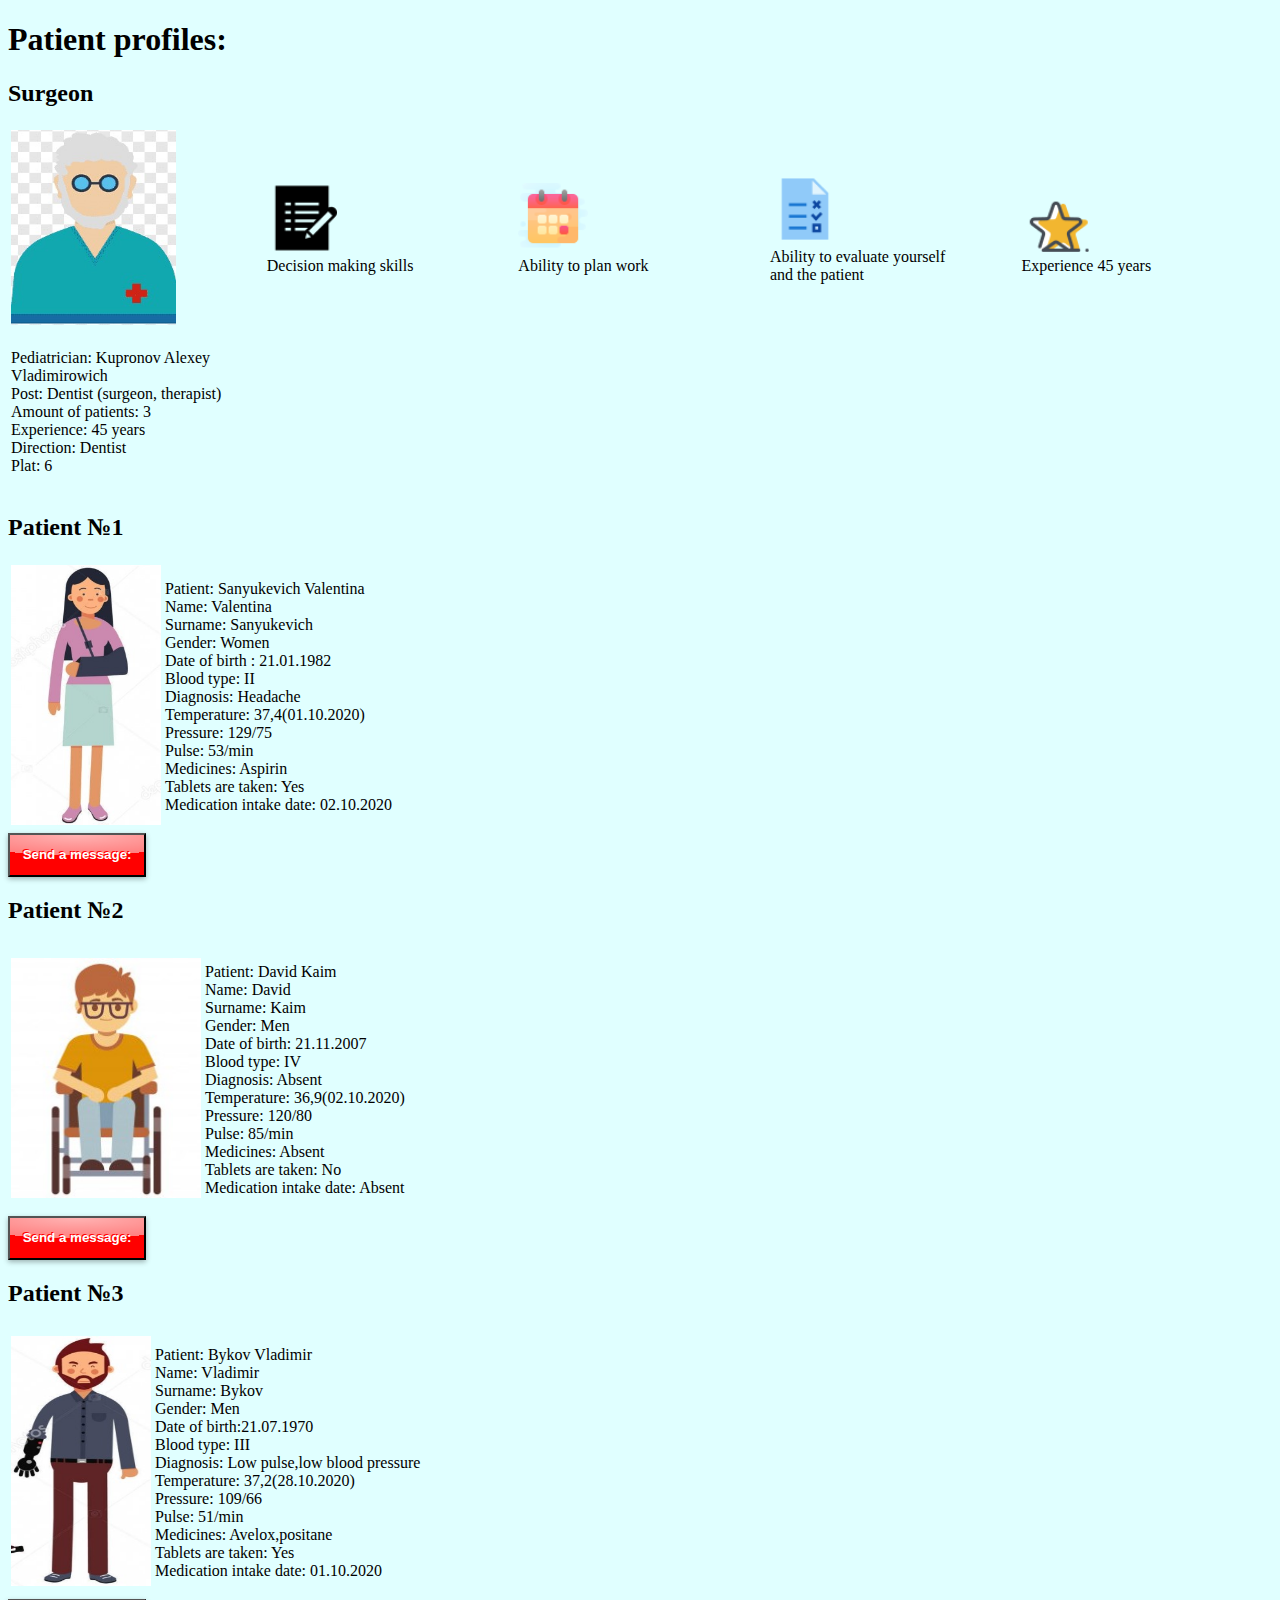
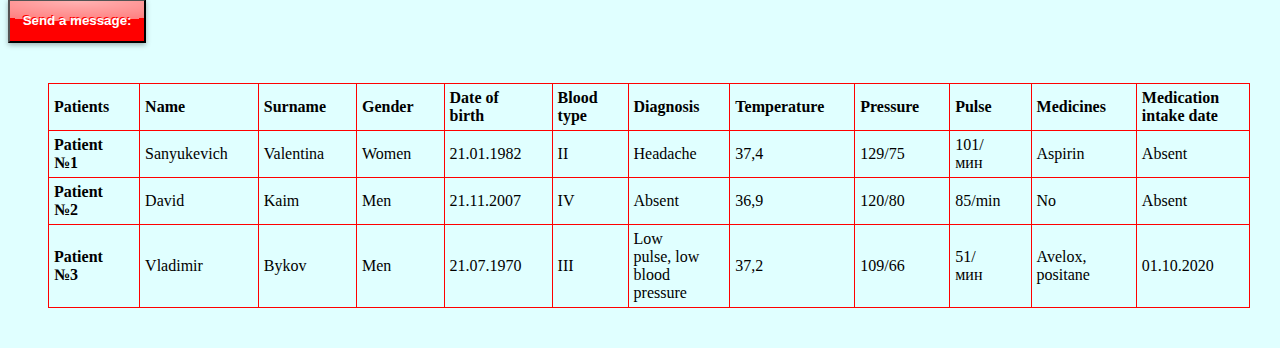
<file: Doctor-5.html>
<!DOCTYPE html>
<html>
<head>
<meta name="viewport" content="width=device-width, initial-scale=1">
<link rel="shortcut icon" href="./images/LOGOTOIP.ico" type="image/x-icon">
</head>
<body>
<style>
  body { background-color:#E0FFFF}
.button-call{
  max-height: 80px;
    max-width: auto;
      left: 5%;
      top: 5%;
  color: white;
  font-weight: bold;
  text-shadow: -1px -1px #FF0000;
  padding: 1%;
  outline: none;
  background-color: #FF0000;
  background-image: linear-gradient(45deg, rgba(255,255,255,.0) 30%, rgba(255,255,255,.8), rgba(255,255,255,.0) 70%), radial-gradient(190% 100% at 50% 0%, rgba(255,255,255,.7) 0%, rgba(255,255,255,.5) 50%, rgba(0,0,0,0) 50%);
  background-repeat: no-repeat;
  background-size: 200% 100%, auto;
  background-position: 200% 0, 0 0;
  box-shadow: rgba(0,0,0,.3) 0 2px 5px;
  display: table-cell;
  vertical-align: middle;
} 
.button1-call:active {
  top: 1px;
  box-shadow: none;
}
.button-call:hover {
  transition: .5s linear;
  background-position: -200% 0, 0 0;
}
.td{
  padding: 5px;
  padding-right: 30px;
  border: 1px solid red;
}
.tabl{
  border-collapse:collapse;
  margin: 40px;
}
</style>

<h1>Patient profiles:</h1>
<h2>Surgeon</h2>
<div class="container">
  <table>
    <td width="20%"><img src="./images/Врачи грачи/Врач номер 5.jpg" alt="Avatar" width="165px" height="195px"><td>
   <td width="20%"><img src="images/ikonki/Прием.png" alt="Avatar" width="70px" height="70px"></br>Decision making skills</br></td>
   <td width="20%"><img src="images/ikonki/Планирование.png" alt="Avatar" width="70px" height="70px"></br>Ability to plan work</br></td>
   <td width="20%"><img src="images/ikonki/Оценка.png" alt="Avatar" width="70px" height="70px"></br>Ability to evaluate yourself<br> and the patient</br></td>
   <td width="20%"><img src="images/ikonki/Опыт.png" alt="Avatar" width="70px" height="70px"></br>Experience 45 years</br></td>
   <tr><td colspan="1" align="left"><p>Pediatrician: Kupronov Alexey Vladimirowich</br>Post: Dentist (surgeon, therapist)</br> Amount of patients: 3</br> Experience: 45 years</br> Direction: Dentist
   </br> Plat: 6</p>
   <td colspan="4"></td></tr>
   </table>
  <h2>Patient №1</h2>
  <table>
    <td width="20%"><img src="./images/Больные человечки/Девушка с перевязонной рукой.jpg" alt="Avatar" height="260" width="150"></td>
    <td width="80%"><p>Patient: Sanyukevich Valentina </br> Name: Valentina</br>Surname: Sanyukevich</br>Gender: Women</br>Date of birth : 21.01.1982</br>Blood type: II</br>Diagnosis: Headache<br> Temperature: 37,4(01.10.2020)</br>Pressure: 129/75<br>Pulse: 53/min<br>Medicines: Aspirin<br>Tablets are taken: Yes<br>Medication intake date: 02.10.2020</p></td>
  </table>
 
  <button class="button-call">Send a message:</button>


 <h2>Patient №2 </h2>
 <div class="container">
   <table>
     <td width="20%"><img src="./images/Больные человечки/Япон. мальчик на инвалидном кресле.jpg" alt="Avatar" height="240" width="190"></td>
     <td width="80%"><p>Patient: David Kaim</br> Name: David</br>Surname: Kaim</br>Gender: Men</br>Date of birth: 21.11.2007</br>Blood type: IV</br>Diagnosis: Absent<br> Temperature: 36,9(02.10.2020)</br>Pressure: 120/80<br>Pulse: 85/min<br>Medicines: Absent<br>Tablets are taken: No<br>Medication intake date: Absent</p></td>
   </table>
   <button class="button-call">Send a message:</button>

   <h2>Patient №3</h2>
   <div class="container">
     <table>
      <td width="20%"><img src="./images/Больные человечки/Мужчина с роборукой.jpg" alt="Avatar" height="250" width="140"></td>
      <td width="80%"><p>Patient: Bykov Vladimir </br> Name: Vladimir</br>Surname: Bykov</br>Gender: Men</br>Date of birth:21.07.1970</br>Blood type: III</br>Diagnosis: Low pulse,low blood pressure<br> Temperature: 37,2(28.10.2020)</br>Pressure: 109/66<br>Pulse: 51/min<br>Medicines: Avelox,positane<br>Tablets are taken: Yes<br>Medication intake date: 01.10.2020</p></td>
   </table>
   <button class="button-call">Send a message:</button>
   <table class="tabl">
    <tr>
      <td class="td"><b>Patients</b></td>
      <td class="td"><b>Name</b></td>
      <td class="td"><b>Surname</b></td>
      <td class="td"><b>Gender</b></td>
      <td class="td"><b>Date of birth</b></td>
      <td class="td"><b>Blood type</b></td>
      <td class="td"><b>Diagnosis</b></td>
      <td class="td"><b>Temperature</b></td>
      <td class="td"><b>Pressure</b></td>
      <td class="td"><b>Pulse</b></td>
      <td class="td"><b>Medicines</b></td>
      <td class="td"><b>Medication intake date</b></td>
      </tr>
      <tr>
        <td class="td"><b>Patient №1</b></td>
        <td class="td">Sanyukevich</td>
        <td class="td">Valentina</td>
        <td class="td">Women</td>
        <td class="td">21.01.1982</td>
        <td class="td">II</td>
        <td class="td">Headache</td>
        <td class="td">37,4</td>
        <td class="td">129/75</td>
        <td class="td">101/мин</td>
        <td class="td">Aspirin</td>
        <td class="td">Absent</td>
  </tr>
  <tr>
    <td class="td"><b>Patient №2</b></td>
    <td class="td">David</td>
    <td class="td">Kaim</td>
    <td class="td">Men</td>
    <td class="td">21.11.2007</td>
    <td class="td">IV</td>
    <td class="td">Absent</td>
    <td class="td">36,9</td>
    <td class="td">120/80</td>
    <td class="td">85/min</td>
    <td class="td">No</td>
    <td class="td">Absent</td>
  </tr>
  <tr>
    <td class="td"><b>Patient №3</b></td>
    <td class="td">Vladimir</td>  
    <td class="td">Bykov</td> 
    <td class="td">Men</td>
    <td class="td">21.07.1970</td>
    <td class="td">III</td>
    <td class="td">Low pulse, low blood pressure</td>
    <td class="td">37,2</td>
    <td class="td">109/66</td>
    <td class="td">51/мин</td>
    <td class="td">Avelox, positane</td>
    <td class="td">01.10.2020</td>
  </tr>
  </table>
</body>
</html>
</file>
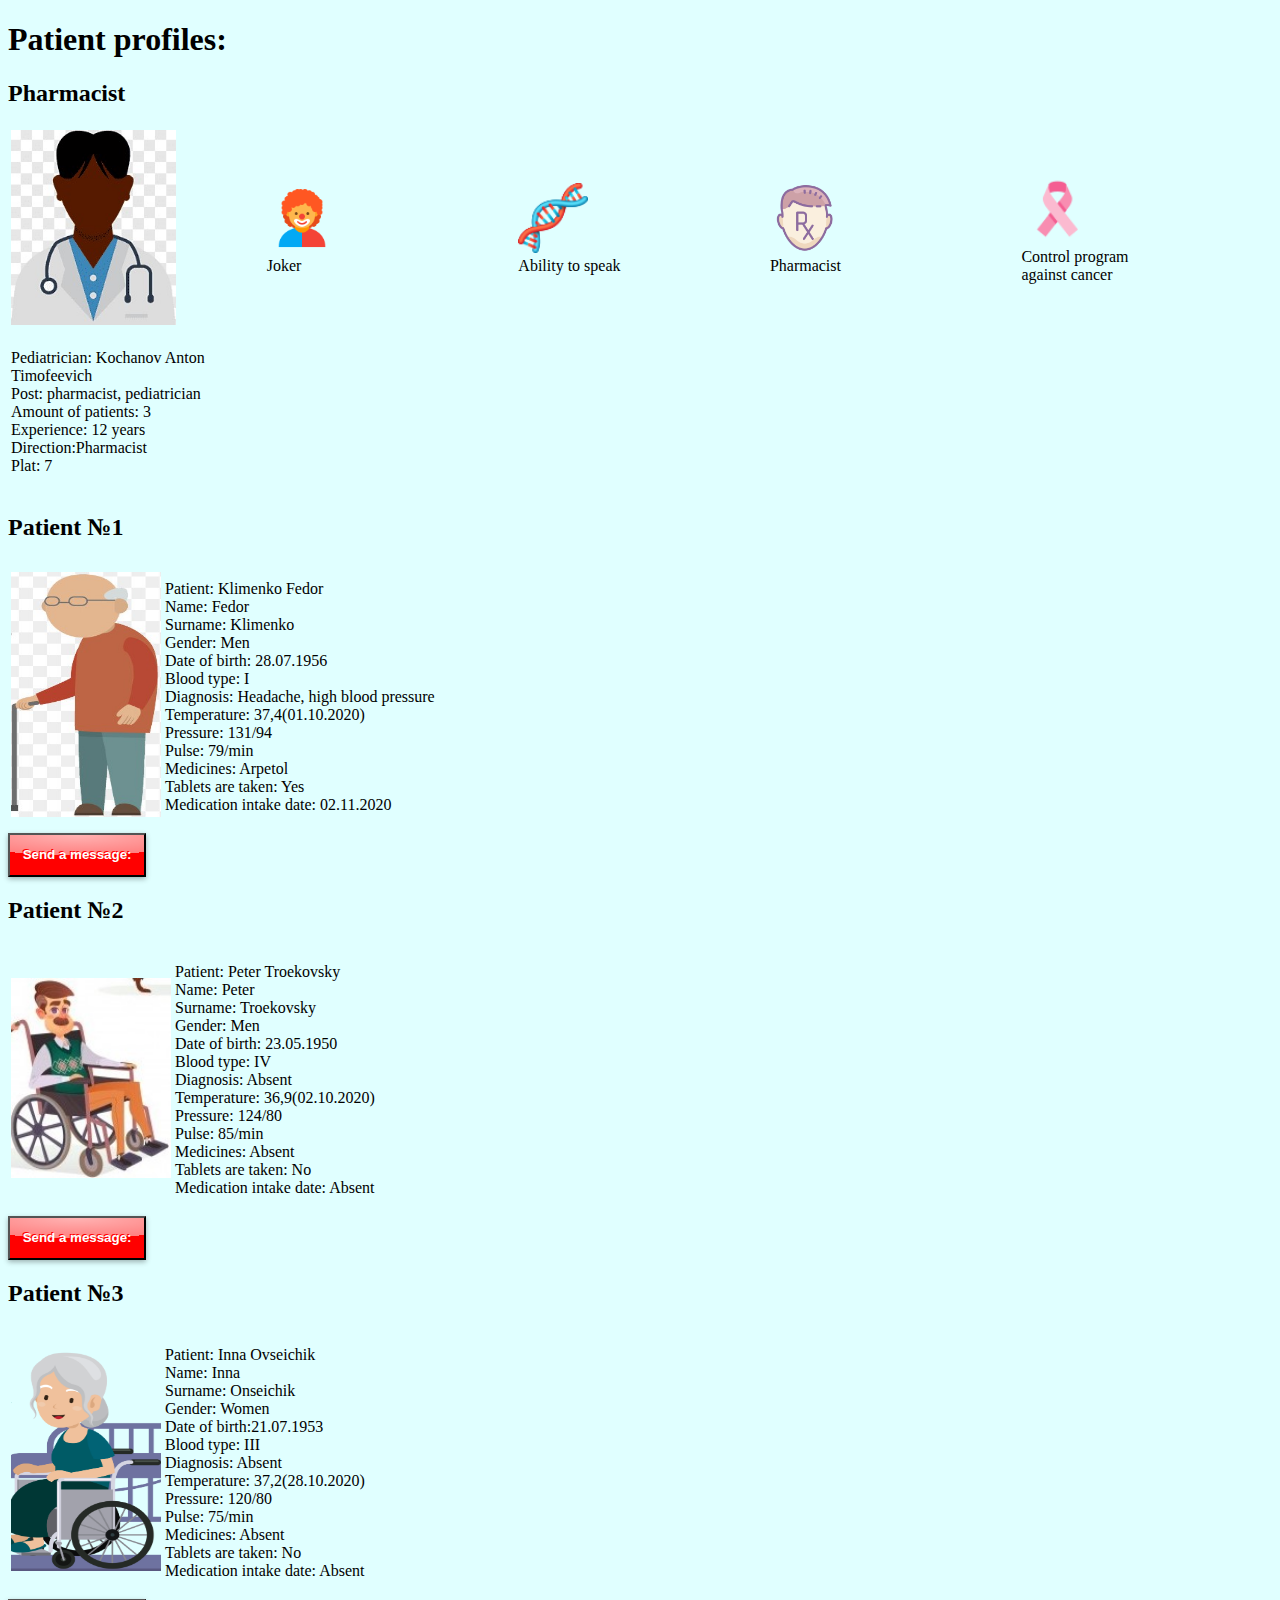
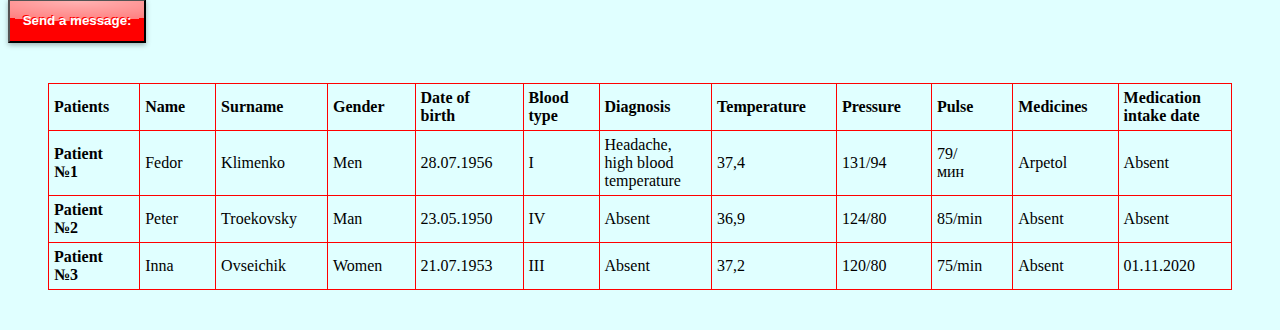
<file: Doctor-6.html>
<!DOCTYPE html>
<html>
<head>
<meta name="viewport" content="width=device-width, initial-scale=1">
<link rel="shortcut icon" href="./images/LOGOTOIP.ico" type="image/x-icon">

</head>
<body>
<style>
  body { background-color:#E0FFFF}
.button-call{
  max-height: 80px;
    max-width: auto;
      left: 5%;
      top: 5%;
  color: white;
  font-weight: bold;
  text-shadow: -1px -1px #FF0000;
  padding: 1%;
  outline: none;
  background-color: #FF0000;
  background-image: linear-gradient(45deg, rgba(255,255,255,.0) 30%, rgba(255,255,255,.8), rgba(255,255,255,.0) 70%), radial-gradient(190% 100% at 50% 0%, rgba(255,255,255,.7) 0%, rgba(255,255,255,.5) 50%, rgba(0,0,0,0) 50%);
  background-repeat: no-repeat;
  background-size: 200% 100%, auto;
  background-position: 200% 0, 0 0;
  box-shadow: rgba(0,0,0,.3) 0 2px 5px;
  display: table-cell;
  vertical-align: middle;
} 
.button1-call:active {
  top: 1px;
  box-shadow: none;
}
.button-call:hover {
  transition: .5s linear;
  background-position: -200% 0, 0 0;
}
.td{
  padding: 5px;
  padding-right: 30px;
  border: 1px solid red;
}
.tabl{
  border-collapse:collapse;
  margin: 40px;
}
</style>
<h1>Patient profiles:</h1>
<h2>Pharmacist</h2>
<div class="container">
  <table>
    <td width="20%"><img src="./images/Врачи грачи/Врач номер 6.jpg" alt="Avatar" width="165px" height="195px"><td>
   <td width="20%"><img src="images/ikonki/Клоун.png" alt="Avatar" width="70px" height="70px"></br>Joker</br></td>
   <td width="20%"><img src="images/ikonki/Нечто.png" alt="Avatar" width="70px" height="70px"></br>Ability to speak</br></td>
   <td width="20%"><img src="images/ikonki/Фармацевт.png" alt="Avatar" width="70px" height="70px"></br>Pharmacist</br></td>
   <td width="20%"><img src="images/ikonki/Розовая лента.png" alt="Avatar" width="70px" height="70px"></br>Control program<br>
    against cancer</br></td>
   <tr><td colspan="1" align="left"><p>Pediatrician: Kochanov Anton Timofeevich</br>Post: pharmacist, pediatrician</br> Amount of patients: 3</br> Experience: 12 years</br> Direction:Pharmacist
   </br> Plat: 7</p>
   <td colspan="4"></td></tr>
   </table>
  <h2>Patient №1</h2>
  <table>
    <td width="20%"><img src="./images/Больные человечки/Дядуля с тростью.jpg" alt="Avatar" height="245" width="150"></td>
    <td width="80%"><p>Patient: Klimenko Fedor </br> Name: Fedor</br>Surname: Klimenko</br>Gender: Men</br>Date of birth: 28.07.1956</br>Blood type: I</br>Diagnosis: Headache, high blood pressure<br> Temperature: 37,4(01.10.2020)</br>Pressure: 131/94<br>Pulse: 79/min<br>Medicines: Arpetol<br>Tablets are taken: Yes<br>Medication intake date: 02.11.2020</p></td>
  </table>
 
  <button class="button-call">Send a message:</button>


 <h2>Patient №2 </h2>
 <div class="container">
   <table>
     <td width="20%"><img src="./images/Больные человечки/Дедушка на инвалидном кресле.jpg" alt="Avatar" height="200" width="160"></td>
     <td width="80%"><p>Patient: Peter Troekovsky</br> Name: Peter</br>Surname: Troekovsky</br>Gender: Men</br>Date of birth: 23.05.1950</br>Blood type: IV</br>Diagnosis: Absent<br> Temperature: 36,9(02.10.2020)</br>Pressure: 124/80<br>Pulse: 85/min<br>Medicines: Absent<br>Tablets are taken: No<br>Medication intake date: Absent</p></td>
   </table>
   <button class="button-call">Send a message:</button>

   <h2>Patient №3</h2>
   <div class="container">
     <table>
      <td width="20%"><img src="./images/Больные человечки/Женщина.png" alt="Avatar" height="220" width="150"></td>
      <td width="80%"><p>Patient: Inna Ovseichik</br> Name: Inna</br>Surname: Onseichik</br>Gender: Women</br>Date of birth:21.07.1953</br>Blood type: III</br>Diagnosis: Absent<br> Temperature: 37,2(28.10.2020)</br>Pressure: 120/80<br>Pulse: 75/min<br>Medicines: Absent<br>Tablets are taken: No<br>Medication intake date: Absent</p></td>
   </table>
   <button class="button-call">Send a message:</button>
   <table class="tabl">
    <tr>
      <td class="td"><b>Patients</b></td>
      <td class="td"><b>Name</b></td>
      <td class="td"><b>Surname</b></td>
      <td class="td"><b>Gender</b></td>
      <td class="td"><b>Date of birth</b></td>
      <td class="td"><b>Blood type</b></td>
      <td class="td"><b>Diagnosis</b></td>
      <td class="td"><b>Temperature</b></td>
      <td class="td"><b>Pressure</b></td>
      <td class="td"><b>Pulse</b></td>
      <td class="td"><b>Medicines</b></td>
      <td class="td"><b>Medication intake date</b></td>
      </tr>
      <tr>
        <td class="td"><b>Patient №1</b></td>
        <td class="td">Fedor</td>
        <td class="td">Klimenko</td>
        <td class="td">Men</td>
        <td class="td">28.07.1956</td>
        <td class="td">I</td>
        <td class="td">Headache, high blood temperature</td>
        <td class="td">37,4</td>
        <td class="td">131/94</td>
        <td class="td">79/мин</td>
        <td class="td">Arpetol</td>
        <td class="td">Absent</td>
  </tr>
  <tr>
    <td class="td"><b>Patient №2</b></td>
    <td class="td">Peter</td>
    <td class="td">Troekovsky</td>
    <td class="td">Man</td>
    <td class="td">23.05.1950</td>
    <td class="td">IV</td>
    <td class="td">Absent</td>
    <td class="td">36,9</td>
    <td class="td">124/80</td>
    <td class="td">85/min</td>
    <td class="td">Absent</td>
    <td class="td">Absent</td>
  </tr>
  <tr>
    <td class="td"><b>Patient №3</b></td>
    <td class="td">Inna</td>  
    <td class="td">Ovseichik</td> 
    <td class="td">Women</td>
    <td class="td">21.07.1953</td>
    <td class="td">III</td>
    <td class="td">Absent</td>
    <td class="td">37,2</td>
    <td class="td">120/80</td>
    <td class="td">75/min</td>
    <td class="td">Absent</td>
    <td class="td">01.11.2020</td>
  </tr>
  </table>
</body>
</html>
</file>
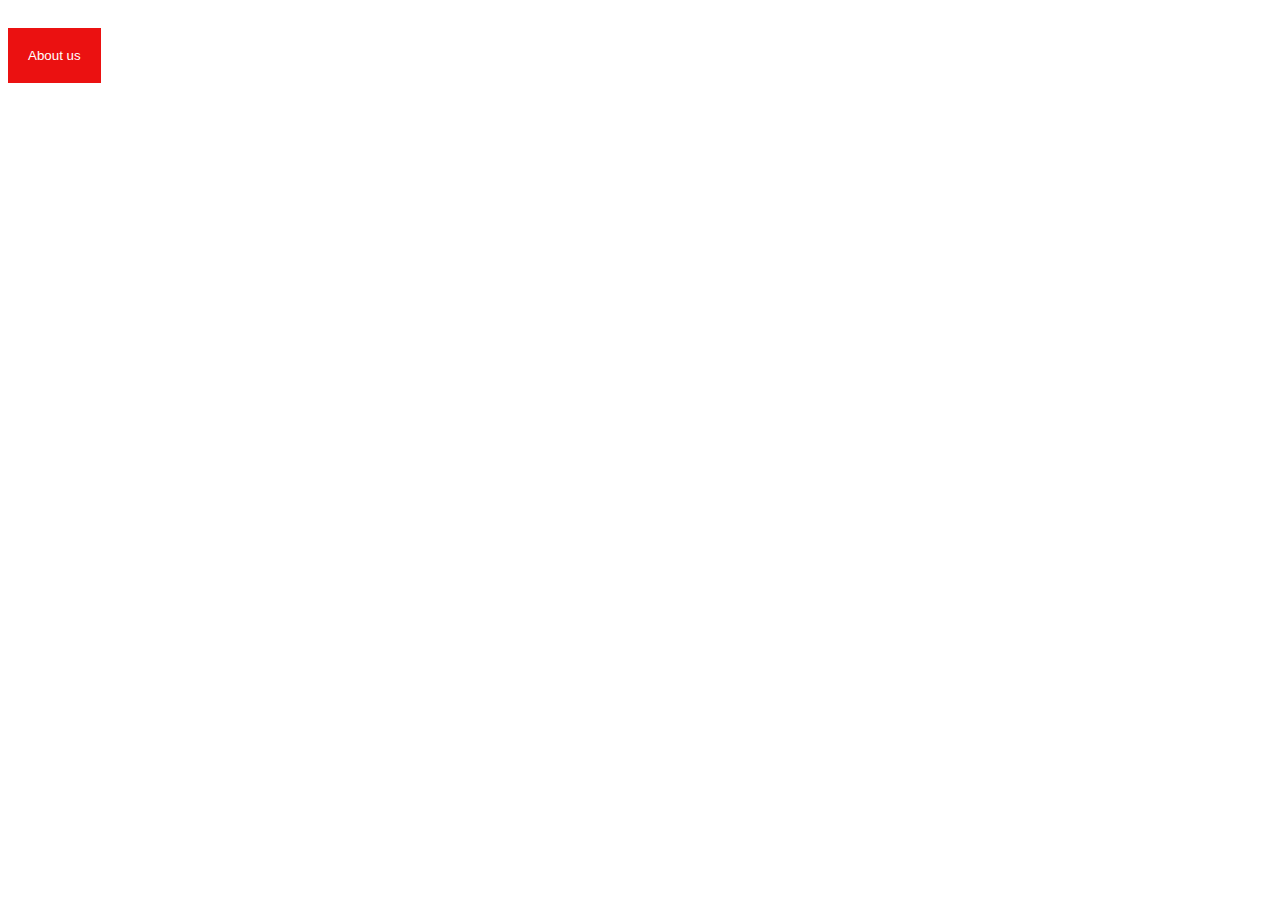
<file: menu.html>
<html>
<head>
<style>
.mainmenubtn {
    background-color: #EB1111;
    color: white;
    border: none;
    cursor: pointer;
    padding:20px;
    margin-top:20px;
}
.mainmenubtn:hover{
    display: block;
	top: 46px;
    left: -40px;
    background-color: #EB1111;
}
.dropdown {
    position: relative;
    display: inline-block;
}
.dropdown-child {
    display: none;
    background-color: black;
    min-width: 200px;
}
.dropdown-child a {
    color: white;
    padding: 20px;
    text-decoration: none;
    display: block;
}
.dropdown:hover .dropdown-child {
    display: block;
}

</style>
</head>
<body>
<div class="dropdown">
  <button class="mainmenubtn">About us</button>
  <div class="dropdown-child">
    <a href="http://www.вашдомен.ru/page1.html">Who we are</a>
    <a href="http://www.вашдомен.ru/page2.html">Our developments-our goals</a>
    <a href="http://www.вашдомен.ru/page3.html">Why Our Solutions</a>
  </div>
</div>
</body>
</html>
</file>
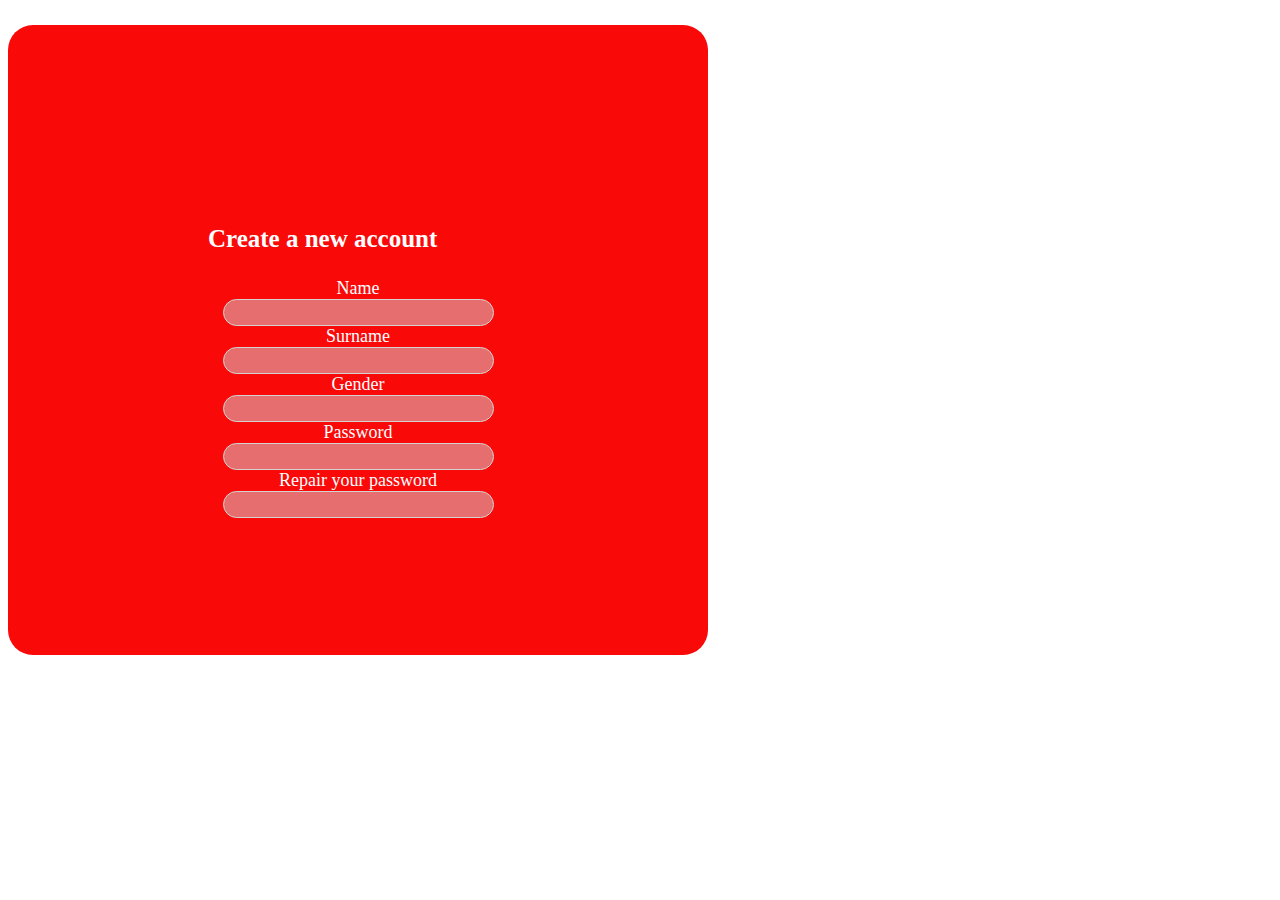
<file: sign.html>
<!DOCTYPE html>
<html lang="en">
<head>
    <meta charset="UTF-8">
    <meta name="viewport" content="width=device-width, initial-scale=1.0">
    <link rel="stylesheet" type="text/css" href="sign.css">
</head>
<body>
    <div class="b">
    <p class="g">Create a new account</p>
    <form action="https://c12games.github.io/mcs.github.io/" method="post">
        <div class="p">
        <label>Name</label><br>
        <input type="text" name="Username"><br>
        <label>Surname</label><br>
        <input type="text" name="Username"><br>
        <label>Gender</label><br>
        <input type="text" list="h"><br>
        <datalist id="h">
            <option>Man</option>
            <option>Women</option>
            <option>Other</option>
        </datalist>
        <label>Password</label><br>
        <input type="password"><br>
        <label>Repair your password</label><br>
        <input type="password">
        </div>
        <pre>




            
        </pre>
    </form>
    </div>
</body>
</html>
</file>
<file: style-cabinet.css>
body { background-color:#E0FFFF}
.button-call{
  max-height: 80px;
    max-width: auto;
      left: 5%;
      top: 5%;
  color: white;
  font-weight: bold;
  text-shadow: -1px -1px #FF0000;
  padding: 1%;
  outline: none;
  background-color: #FF0000;
  background-image: linear-gradient(45deg, rgba(255,255,255,.0) 30%, rgba(255,255,255,.8), rgba(255,255,255,.0) 70%), radial-gradient(190% 100% at 50% 0%, rgba(255,255,255,.7) 0%, rgba(255,255,255,.5) 50%, rgba(0,0,0,0) 50%);
  background-repeat: no-repeat;
  background-size: 200% 100%, auto;
  background-position: 200% 0, 0 0;
  box-shadow: rgba(0,0,0,.3) 0 2px 5px;
  display: table-cell;
  vertical-align: middle;
} 
.button1-call:active {
  top: 1px;
  box-shadow: none;
}
.button-call:hover {
  transition: .5s linear;
  background-position: -200% 0, 0 0;
}
.vrachi-slides{
  width: 510px;
  
}
.menu-vrachi{
  width: 100%;
  display: flex;
}
.list-vrachi{
  width: 100%;
  align-self: center;
  text-align: -webkit-center;
}
.item {
  width: 5px;
}
</file>
<file: sign.css>
.g{
    font-weight: bold;
    font-size: 25px;
    padding-top: 200px;
    padding-left: 200px;
    color: white;
}
.p{
    text-align: center;
    font-size: 18px;
}
.b{
    background-color: rgb(250, 9, 9);
    height: 630px;
    width: 700px;
    border-radius: 25px;
}
 input[type="text"]{
     border-radius: 15px;
     color: white;
     background-color: rgb(231, 110, 110);
     border: 1px solid lightgrey;
     font-size: 20px;
 }
 input[type="password"]{
     border-radius: 15px;
     color: white;
     background-color:  rgb(231, 110, 110);
     border: 1px solid lightgrey;
     font-size: 20px;
 }
 label{
     color: white;
 }
</file>
